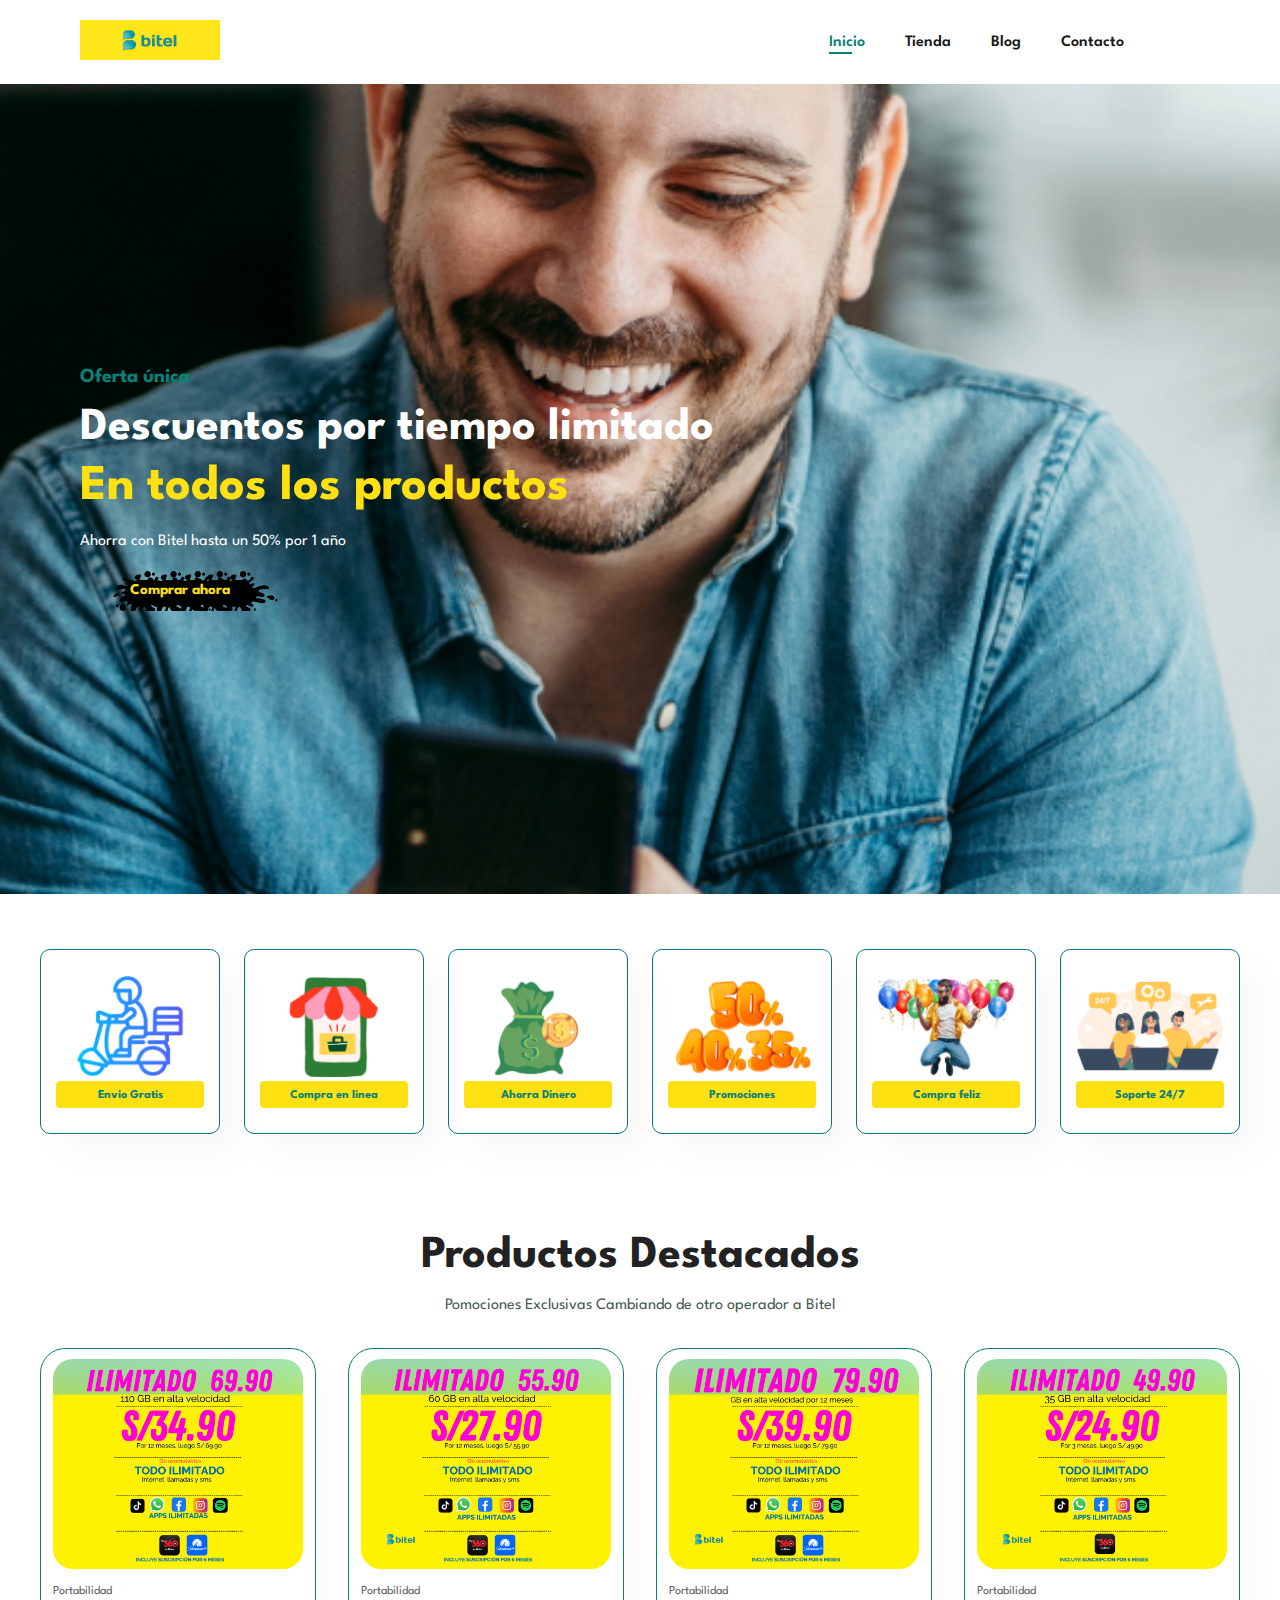
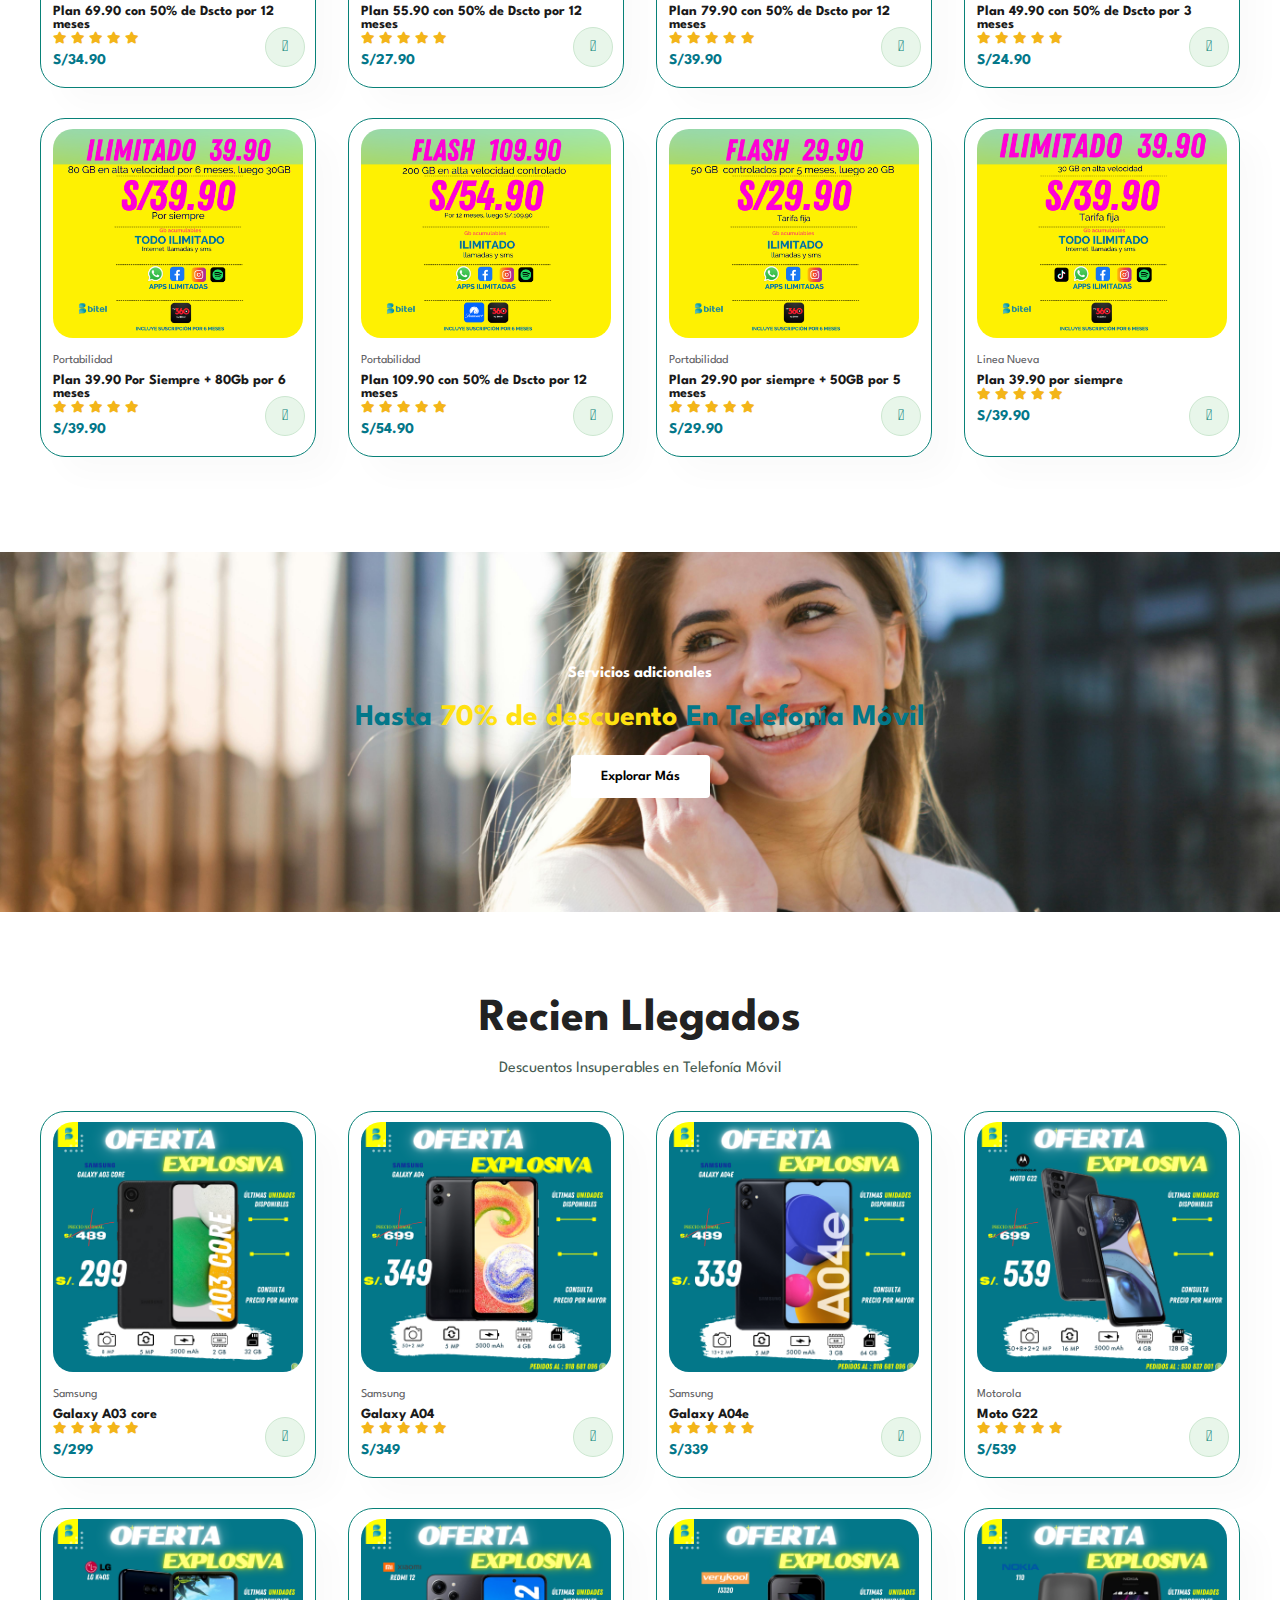
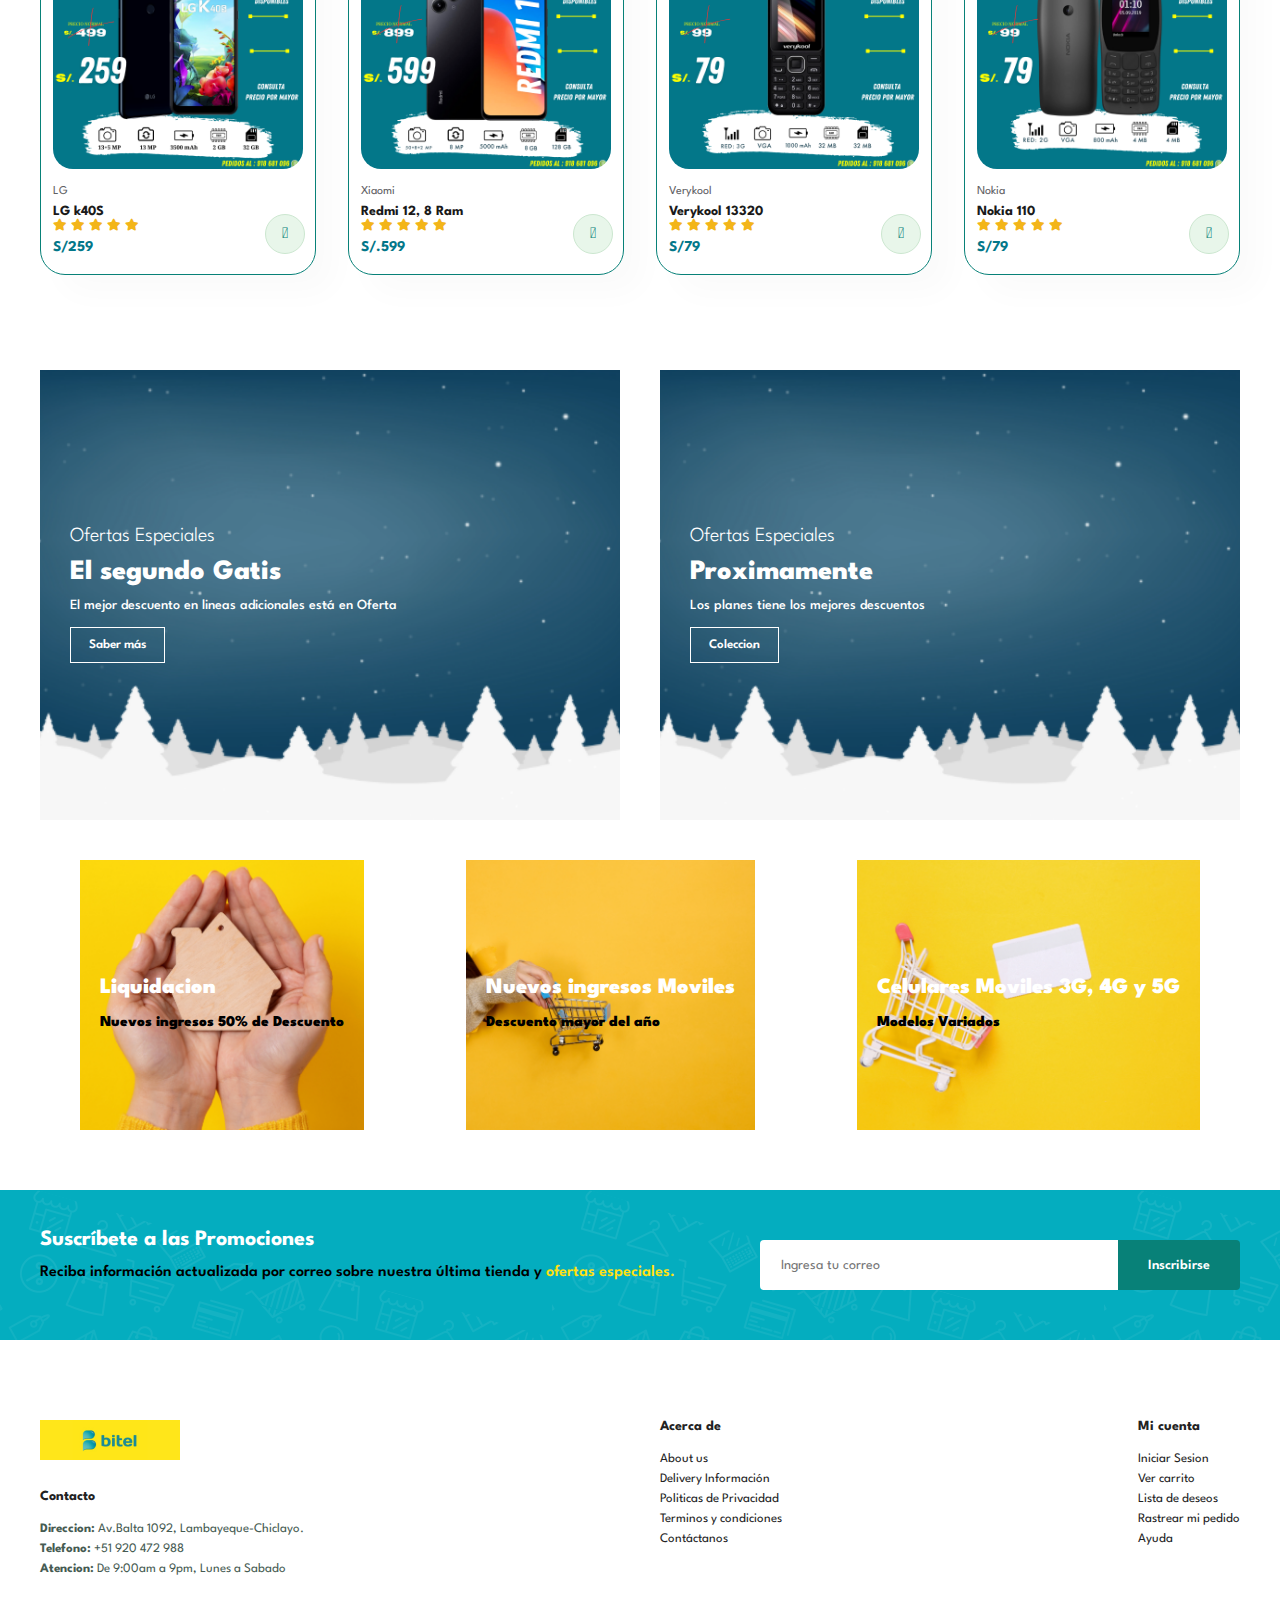
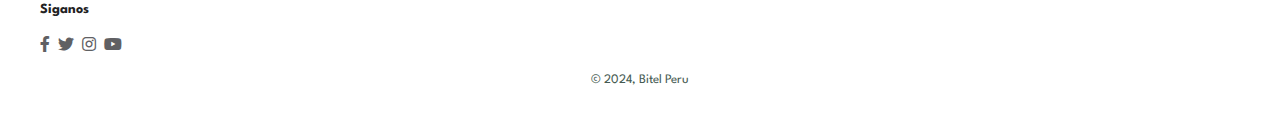
<file: index.html>
<!DOCTYPE html> <!-- Declara el tipo de documento como HTML5 -->
<html lang="es"> <!-- Abre la etiqueta <html> y establece el idioma del documento como español -->

<head> <!-- Abre la sección <head> que contiene metadatos y enlaces a recursos -->
    <meta charset="UTF-8"> <!-- Establece la codificación de caracteres a UTF-8, que soporta la mayoría de los caracteres y símbolos -->
    <meta http-equiv="X-UA-Compatible" content="IE=edge"> <!-- Indica a Internet Explorer que use la última versión del motor de renderizado -->
    <meta name="viewport" content="width=device-width, initial-scale=1.0"> <!-- Configura la vista para dispositivos móviles, asegurando que el ancho se ajuste al dispositivo -->
    <title>Bitel Peru</title> <!-- Establece el título de la página que se mostrará en la pestaña del navegador -->
    <link rel="stylesheet" href="https://pro.fontawesome.com/releases/v5.10.0/css/all.css" /> <!-- Enlaza a la hoja de estilos de Font Awesome para usar iconos -->
    
    <link rel="stylesheet" href="style.css"> <!-- Enlaza a una hoja de estilos local llamada "style.css" para aplicar estilos personalizados a la página -->
</head> <!-- Cierra la sección <head> -->

<body>
    <section id="header"> <!-- Sección que representa el encabezado de la página, identificada por el id "header" -->
        <a href="#"><img src="image/Diseño sin título (15).png" class="logo" alt=""></a> <!-- Enlace que contiene una imagen, que actúa como logo de la página. El atributo "alt" está vacío, lo que no es recomendable para accesibilidad. -->
        <div> <!-- Contenedor para el menú de navegación -->
            <ul id="navbar"> <!-- Lista no ordenada que representa el menú de navegación, identificada por el id "navbar" -->
                <li><a class="active" href="index.html">Inicio</a></li> <!-- Elemento de lista con un enlace a la página de inicio, marcado como activo -->
                <li><a href="shop.html">Tienda</a></li> <!-- Elemento de lista con un enlace a la página de tienda -->
                <li><a href="blog.html">Blog</a></li> <!-- Elemento de lista con un enlace a la página del blog -->
 
                <li><a href="contact.html">Contacto</a></li> <!-- Elemento de lista con un enlace a la página de contacto -->
                <li id="lg-bag"><a href="cart.html"><i class="far fa-shopping-bag"></i></a></li> <!-- Elemento de lista que contiene un enlace al carrito de compras, con un ícono de bolsa de compras -->
                <a href="" id="close"><i class="far fa-times"></i></a> <!-- Enlace con un ícono de cerrar, que probablemente se utiliza para cerrar un menú desplegable o modal -->
            </ul>
        </div>
        <div id="mobile"> <!-- Contenedor para la navegación móvil -->
            <a href="cart.html"> <i class="far fa-shopping-bag"></i></a> <!-- Enlace al carrito de compras, con un ícono de bolsa de compras -->
            <i id="bar" class="fas fa-outdent"></i> <!-- Ícono que probablemente representa un menú hamburguesa para la navegación móvil -->
        </div>
    </section>

  <section id="hero"> <!-- Sección principal con un identificador único "hero" -->
    <h4>Oferta única</h4> <!-- Encabezado de nivel 4 que destaca una oferta especial -->
    <h2>Descuentos por tiempo limitado</h2> <!-- Otro encabezado de nivel 4 que indica que los descuentos son temporales -->
    <h1>En todos los productos</h1> <!-- Encabezado de nivel 1 que resalta que la oferta aplica a todos los productos -->
    <p>Ahorra con Bitel hasta un 50% por 1 año </p> <!-- Párrafo que informa al usuario sobre el ahorro posible con Bitel -->
    <button>Comprar ahora</button> <!-- Botón que invita al usuario a realizar una compra inmediata -->
</section>

<section id="feature" class="section-p1"> <!-- Sección principal con un ID 'feature' y una clase 'section-p1' -->
    <div class="fe-box"> <!-- Contenedor para la primera característica -->
        <img src="image/features/dv1.png" alt=""> <!-- Imagen de la característica, sin texto alternativo -->
        <h6>Envio Gratis</h6> <!-- Título de la característica -->
    </div>

    <div class="fe-box"> <!-- Contenedor para la segunda característica -->
        <img src="image/features/compra online.png" alt=""> <!-- Imagen de la característica, sin texto alternativo -->
        <h6>Compra en linea</h6> <!-- Título de la característica -->
    </div>

    <div class="fe-box"> <!-- Contenedor para la tercera característica -->
        <img src="image/features/ahorra dinero.png" alt=""> <!-- Imagen de la característica, sin texto alternativo -->
        <h6>Ahorra Dinero</h6> <!-- Título de la característica -->
    </div>

    <div class="fe-box"> <!-- Contenedor para la cuarta característica -->
        <img src="image/features/Promociones.png" alt=""> <!-- Imagen de la característica, sin texto alternativo -->
        <h6>Promociones</h6> <!-- Título de la característica -->
    </div>

    <div class="fe-box"> <!-- Contenedor para la quinta característica -->
        <img src="image/features/compra feliz.png" alt=""> <!-- Imagen de la característica, sin texto alternativo -->
        <h6>Compra feliz</h6> <!-- Título de la característica -->
    </div>

    <div class="fe-box"> <!-- Contenedor para la sexta característica -->
        <img src="image/features/soporte 24.png" alt=""> <!-- Imagen de la característica, sin texto alternativo -->
        <h6>Soporte 24/7</h6> <!-- Título de la característica -->
    </div>
</section>

<section id="product1" class="section-p1"> <!-- Sección con ID 'product1' y clase 'section-p1' -->
    <h2>Productos Destacados</h2> <!-- Título de la sección que indica que son productos destacados -->
    <P>Pomociones Exclusivas Cambiando de otro operador a Bitel</P> <!-- Descripción de la promoción para nuevos clientes -->
    <div class="pro-container"> <!-- Contenedor para los productos destacados -->

        <div class="pro"> <!-- Inicio de un producto -->
            <img src="image/portabilidad/2.png" alt=""> <!-- Imagen del producto, sin texto alternativo -->
            <div class="des"> <!-- Contenedor para la descripción del producto -->
                <span>Portabilidad</span> <!-- Etiqueta que indica que es un servicio de portabilidad -->
                <h5>Plan 69.90 con 50% de Dscto por 12 meses</h5> <!-- Descripción del plan y su descuento -->
                <div class="star"> <!-- Contenedor para las estrellas de calificación -->
                    <i class="fas fa-star"></i> <!-- Estrella de calificación (5 estrellas en total) -->
                    <i class="fas fa-star"></i>
                    <i class="fas fa-star"></i>
                    <i class="fas fa-star"></i>
                    <i class="fas fa-star"></i>
                </div>
                <h4>S/34.90</h4> <!-- Precio del producto después del descuento -->
            </div>
            <a href="#"><i class="fal fa-shopping-cart cart"></i></a> <!-- Enlace al carrito de compras con un ícono de carrito -->
        </div> <!-- Fin del producto -->

        <div class="pro"> <!-- Inicio de otro producto -->
            <img src="image/portabilidad/3.png" alt=""> <!-- Imagen del segundo producto, sin texto alternativo -->
            <div class="des"> <!-- Contenedor para la descripción del segundo producto -->
                <span>Portabilidad</span> <!-- Etiqueta que indica que es un servicio de portabilidad -->
                <h5>Plan 55.90 con 50% de Dscto por 12 meses</h5> <!-- Descripción del segundo plan y su descuento -->
                <div class="star"> <!-- Contenedor para las estrellas de calificación -->
                    <i class="fas fa-star"></i> <!-- Estrella de calificación (5 estrellas en total) -->
                    <i class="fas fa-star"></i>
                    <i class="fas fa-star"></i>
                    <i class="fas fa-star"></i>
                    <i class="fas fa-star"></i>
                </div>
                <h4>S/27.90</h4> <!-- Precio del segundo producto después del descuento -->
            </div>
            <a href="#"><i class="fal fa-shopping-cart cart"></i></a> <!-- Enlace al carrito de compras con un ícono de carrito -->
        </div> <!-- Fin del segundo producto -->

        <div class="pro"> <!-- Inicio de un contenedor para un producto -->
            <img src="image/portabilidad/1.png" alt=""> <!-- Imagen del producto, sin texto alternativo -->
            <div class="des"> <!-- Contenedor para la descripción del producto -->
                <span>Portabilidad</span> <!-- Etiqueta que indica el tipo de producto -->
                <h5>Plan 79.90 con 50% de Dscto por 12 meses</h5> <!-- Título que describe el plan y su descuento -->
                <div class="star"> <!-- Contenedor para las estrellas de calificación -->
                    <i class="fas fa-star"></i> <!-- Icono de estrella (calificación) -->
                    <i class="fas fa-star"></i> <!-- Icono de estrella (calificación) -->
                    <i class="fas fa-star"></i> <!-- Icono de estrella (calificación) -->
                    <i class="fas fa-star"></i> <!-- Icono de estrella (calificación) -->
                    <i class="fas fa-star"></i> <!-- Icono de estrella (calificación) -->
                </div>
                <h4>S/39.90</h4> <!-- Precio del producto -->
            </div>
            <a href="#"><i class="fal fa-shopping-cart cart"></i></a> <!-- Enlace al carrito de compras con un icono -->
        </div> <!-- Fin del contenedor del producto -->
        
        <div class="pro"> <!-- Inicio de un contenedor para otro producto -->
            <img src="image/portabilidad/4.png" alt=""> <!-- Imagen del segundo producto -->
            <div class="des"> <!-- Contenedor para la descripción del segundo producto -->
                <span>Portabilidad</span> <!-- Etiqueta que indica el tipo de producto -->
                <h5>Plan 49.90 con 50% de Dscto por 3 meses</h5> <!-- Título que describe el plan y su descuento -->
                <div class="star"> <!-- Contenedor para las estrellas de calificación -->
                    <i class="fas fa-star"></i> <!-- Icono de estrella (calificación) -->
                    <i class="fas fa-star"></i> <!-- Icono de estrella (calificación) -->
                    <i class="fas fa-star"></i> <!-- Icono de estrella (calificación) -->
                    <i class="fas fa-star"></i> <!-- Icono de estrella (calificación) -->
                    <i class="fas fa-star"></i> <!-- Icono de estrella (calificación) -->
                </div>
                <h4>S/24.90</h4> <!-- Precio del segundo producto -->
            </div>
            <a href="#"><i class="fal fa-shopping-cart cart"></i></a> <!-- Enlace al carrito de compras con un icono -->
        </div> <!-- Fin del contenedor del segundo producto -->
        
        <div class="pro"> <!-- Inicio de un contenedor para un tercer producto -->
            <img src="image/portabilidad/5.png" alt=""> <!-- Imagen del tercer producto -->
            <div class="des"> <!-- Contenedor para la descripción del tercer producto -->
                <span>Portabilidad</span> <!-- Etiqueta que indica el tipo de producto -->
                <h5>Plan 39.90 Por Siempre + 80Gb por 6 meses</h5> <!-- Título que describe el plan y su oferta -->
                <div class="star"> <!-- Contenedor para las estrellas de calificación -->
                    <i class="fas fa-star"></i> <!-- Icono de estrella (calificación) -->
                    <i class="fas fa-star"></i> <!-- Icono de estrella (calificación) -->
                    <i class="fas fa-star"></i> <!-- Icono de estrella (calificación) -->
                    <i class="fas fa-star"></i> <!-- Icono de estrella (calificación) -->
                    <i class="fas fa-star"></i> <!-- Icono de estrella (calificación) -->
                </div>
                <h4>S/39.90</h4> <!-- Precio del tercer producto -->
            </div>
            <a href="#"><i class="fal fa-shopping-cart cart"></i></a> <!-- Enlace al carrito de compras con un icono -->
        </div> <!-- Fin del contenedor del tercer producto -->

            <div class="pro">
                <img src="image/portabilidad/6.png" alt="">
                <div class="des">
                    <span>Portabilidad</span>
                    <h5>Plan 109.90 con 50% de Dscto por 12 meses</h5>
                    <div class="star">
                        <i class="fas fa-star"></i>
                        <i class="fas fa-star"></i>
                        <i class="fas fa-star"></i>
                        <i class="fas fa-star"></i>
                        <i class="fas fa-star"></i>
                    </div>
                    <h4>S/54.90</h4>
                </div>
                <a href="#"><i class="fal fa-shopping-cart cart"></i></a>
            </div>

            <div class="pro">
                <img src="image/portabilidad/7.png" alt="">
                <div class="des">
                    <span>Portabilidad</span>
                    <h5>Plan 29.90 por siempre + 50GB por 5 meses</h5>
                    <div class="star">
                        <i class="fas fa-star"></i>
                        <i class="fas fa-star"></i>
                        <i class="fas fa-star"></i>
                        <i class="fas fa-star"></i>
                        <i class="fas fa-star"></i>
                    </div>
                    <h4>S/29.90</h4>
                </div>
                <a href="#"><i class="fal fa-shopping-cart cart"></i></a>
            </div>

            <div class="pro">
                <img src="image/Linea nueva/1.png" alt="">
                <div class="des">
                    <span>Linea Nueva</span>
                    <h5>Plan 39.90 por siempre</h5>
                    <div class="star">
                        <i class="fas fa-star"></i>
                        <i class="fas fa-star"></i>
                        <i class="fas fa-star"></i>
                        <i class="fas fa-star"></i>
                        <i class="fas fa-star"></i>
                    </div>
                    <h4>S/39.90</h4>
                </div>
                <a href="#"><i class="fal fa-shopping-cart cart"></i></a>
            </div>






        </div>
    </section>

    <section id="banner" class="section-m1">
        <h4>Servicios adicionales</h4>
        <h2>Hasta <span>70% de descuento</span> En Telefonía Móvil</h2>
        <button class="normal">Explorar Más</button>
    </section>

    <section id="product1" class="section-p1">
        <h2>Recien Llegados</h2>
        <P>Descuentos Insuperables en Telefonía Móvil</P>
        <div class="pro-container">

            <div class="pro">
                <img src="image/new arrivals/Galaxy A03 core.png" alt="">
                <div class="des">
                    <span>Samsung</span>
                    <h5>Galaxy A03 core</h5>
                    <div class="star">
                        <i class="fas fa-star"></i>
                        <i class="fas fa-star"></i>
                        <i class="fas fa-star"></i>
                        <i class="fas fa-star"></i>
                        <i class="fas fa-star"></i>
                    </div>
                    <h4>S/299</h4>
                </div>
                <a href="#"><i class="fal fa-shopping-cart cart"></i></a>
            </div>

            <div class="pro">
                <img src="image/new arrivals/Galaxy A04.png" alt="">
                <div class="des">
                    <span>Samsung</span>
                    <h5>Galaxy A04</h5>
                    <div class="star">
                        <i class="fas fa-star"></i>
                        <i class="fas fa-star"></i>
                        <i class="fas fa-star"></i>
                        <i class="fas fa-star"></i>
                        <i class="fas fa-star"></i>
                    </div>
                    <h4>S/349</h4>
                </div>
                <a href="#"><i class="fal fa-shopping-cart cart"></i></a>
            </div>

            <div class="pro">
                <img src="image/new arrivals/Galaxy A04e.png" alt="">
                <div class="des">
                    <span>Samsung</span>
                    <h5>Galaxy A04e</h5>
                    <div class="star">
                        <i class="fas fa-star"></i>
                        <i class="fas fa-star"></i>
                        <i class="fas fa-star"></i>
                        <i class="fas fa-star"></i>
                        <i class="fas fa-star"></i>
                    </div>
                    <h4>S/339</h4>
                </div>
                <a href="#"><i class="fal fa-shopping-cart cart"></i></a>
            </div>

            <div class="pro">
                <img src="image/new arrivals/Moto G22.png" alt="">
                <div class="des">
                    <span>Motorola</span>
                    <h5>Moto G22</h5>
                    <div class="star">
                        <i class="fas fa-star"></i>
                        <i class="fas fa-star"></i>
                        <i class="fas fa-star"></i>
                        <i class="fas fa-star"></i>
                        <i class="fas fa-star"></i>
                    </div>
                    <h4>S/539</h4>
                </div>
                <a href="#"><i class="fal fa-shopping-cart cart"></i></a>
            </div>

            <div class="pro">
                <img src="image/new arrivals/Redmi 12 (2).png" alt="">
                <div class="des">
                    <span>LG</span>
                    <h5>LG k40S</h5>
                    <div class="star">
                        <i class="fas fa-star"></i>
                        <i class="fas fa-star"></i>
                        <i class="fas fa-star"></i>
                        <i class="fas fa-star"></i>
                        <i class="fas fa-star"></i>
                    </div>
                    <h4>S/259</h4>
                </div>
                <a href="#"><i class="fal fa-shopping-cart cart"></i></a>
            </div>

            <div class="pro">
                <img src="image/new arrivals/Redmi 12.png" alt="">
                <div class="des">
                    <span>Xiaomi</span>
                    <h5>Redmi 12, 8 Ram</h5>
                    <div class="star">
                        <i class="fas fa-star"></i>
                        <i class="fas fa-star"></i>
                        <i class="fas fa-star"></i>
                        <i class="fas fa-star"></i>
                        <i class="fas fa-star"></i>
                    </div>
                    <h4>S/.599</h4>
                </div>
                <a href="#"><i class="fal fa-shopping-cart cart"></i></a>
            </div>

            <div class="pro">
                <img src="image/new arrivals/NOKIA 110 (3).png" alt="">
                <div class="des">
                    <span>Verykool</span>
                    <h5>Verykool 13320</h5>
                    <div class="star">
                        <i class="fas fa-star"></i>
                        <i class="fas fa-star"></i>
                        <i class="fas fa-star"></i>
                        <i class="fas fa-star"></i>
                        <i class="fas fa-star"></i>
                    </div>
                    <h4>S/79</h4>
                </div>
                <a href="#"><i class="fal fa-shopping-cart cart"></i></a>
            </div>

            <div class="pro">
                <img src="image/new arrivals/NOKIA 110.png" alt="">
                <div class="des">
                    <span>Nokia</span>
                    <h5>Nokia 110</h5>
                    <div class="star">
                        <i class="fas fa-star"></i>
                        <i class="fas fa-star"></i>
                        <i class="fas fa-star"></i>
                        <i class="fas fa-star"></i>
                        <i class="fas fa-star"></i>
                    </div>
                    <h4>S/79</h4>
                </div>
                <a href="#"><i class="fal fa-shopping-cart cart"></i></a>
            </div>




        </div>
    </section>

    <section id="sm-banner" class="section-p1">
        <div class="banner-box">
            <h4>Ofertas Especiales</h4>
            <h2>El segundo Gatis</h2>
            <span>El mejor descuento en lineas adicionales está en Oferta</span>
            <button class="white">Saber más</button>
        </div>

        <div class="banner-box banner-box2">
            <h4>Ofertas Especiales</h4>
            <h2>Proximamente</h2>
            <span>Los planes tiene los mejores descuentos</span>
            <button class="white">Coleccion</button>
        </div>
    </section>

    <section id="banner3">
        <div class="banner-box">
            <h2>Liquidacion</h2>
            <h3>Nuevos ingresos 50% de Descuento</h3>
        </div>

        <div class="banner-box banner-box2">
            <h2>Nuevos ingresos Moviles</h2>
            <h3>Descuento mayor del año</h3>
        </div>

        <div class="banner-box banner-box3">
            <h2>Celulares Moviles 3G, 4G y 5G</h2>
            <h3>Modelos Variados </h3>
        </div>
    </section>

    <section id="newsletter" class="section-p1 section-m1">
        <div class="newtext">
            <h4>Suscríbete a las Promociones</h4>
            <p>Reciba información actualizada por correo sobre nuestra última tienda y <span>ofertas
                    especiales.</span></p>
        </div>
        <div class="form">
            <input type="text" placeholder="Ingresa tu correo">
            <button class="normal">Inscribirse</button>
        </div>
    </section>

    <footer class="section-p1">
        <div class="col">
            <img class="logo" src="image/Diseño sin título (15).png" alt="">
            <h4>Contacto</h4>
            <p> <strong>Direccion: </strong>Av.Balta 1092, Lambayeque-Chiclayo.</p>
            <p> <strong>Telefono:</strong> +51 920 472 988</p>
            <p> <strong>Atencion: </strong> De 9:00am a 9pm, Lunes a Sabado</p>
            <div class="follow">
                <h4>Siganos</h4>
                <div class="icon">
                    <i class="fab fa-facebook-f"></i>
                    <i class="fab fa-twitter"></i>
                    <i class="fab fa-instagram"></i>
                    <i class="fab fa-youtube"></i>
                </div>
            </div>
        </div>

        <div class="col">
            <h4>Acerca de</h4>
            <a href="#">About us</a>
            <a href="#">Delivery Información</a>
            <a href="#">Politicas de Privacidad</a>
            <a href="#">Terminos y condiciones</a>
            <a href="#">Contáctanos</a>
        </div>

        <div class="col">
            <h4>Mi cuenta</h4>
            <a href="#">Iniciar Sesion</a>
            <a href="#">Ver carrito</a>
            <a href="#">Lista de deseos</a>
            <a href="#">Rastrear mi pedido</a>
            <a href="#">Ayuda</a>
        </div>

        <div class="copyright">
            <p> © 2024, Bitel Peru</p>
        </div>

    </footer>


    <script src="script.js"></script>
</body>

</html>
</file>
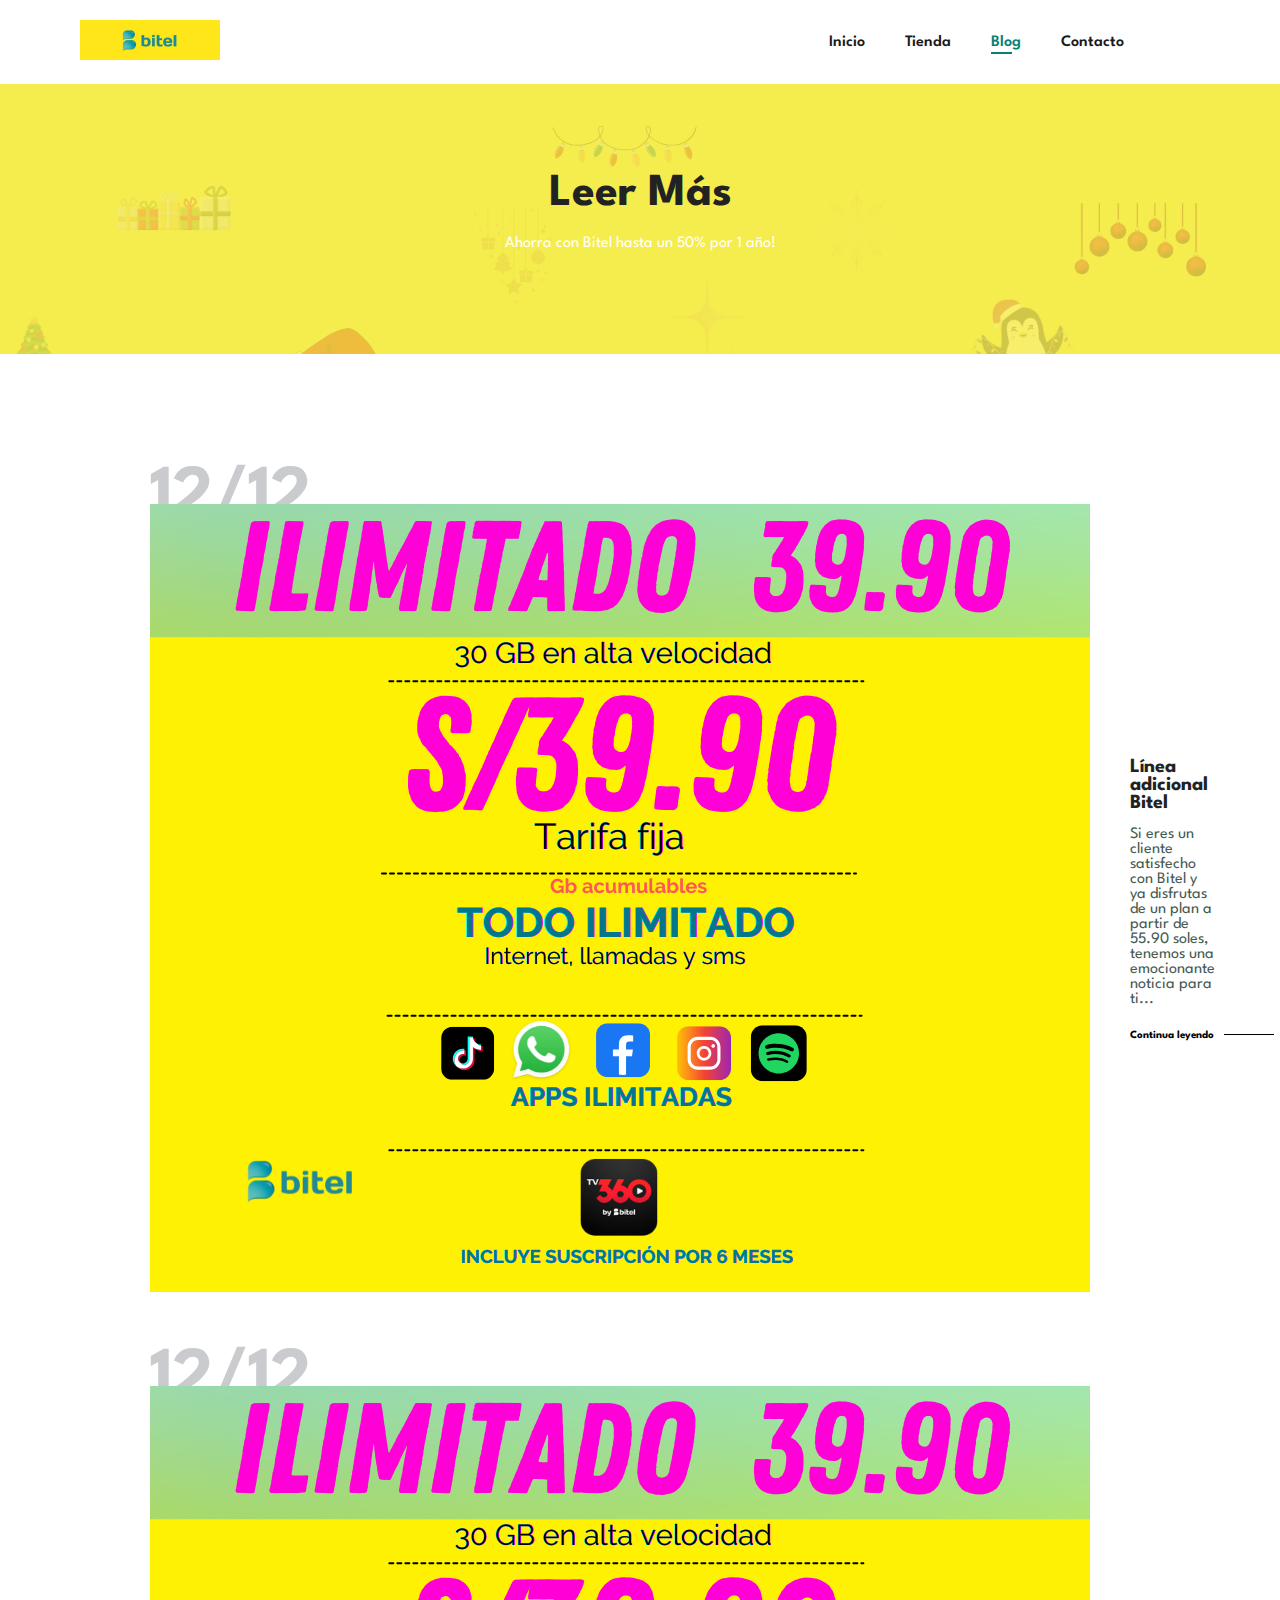
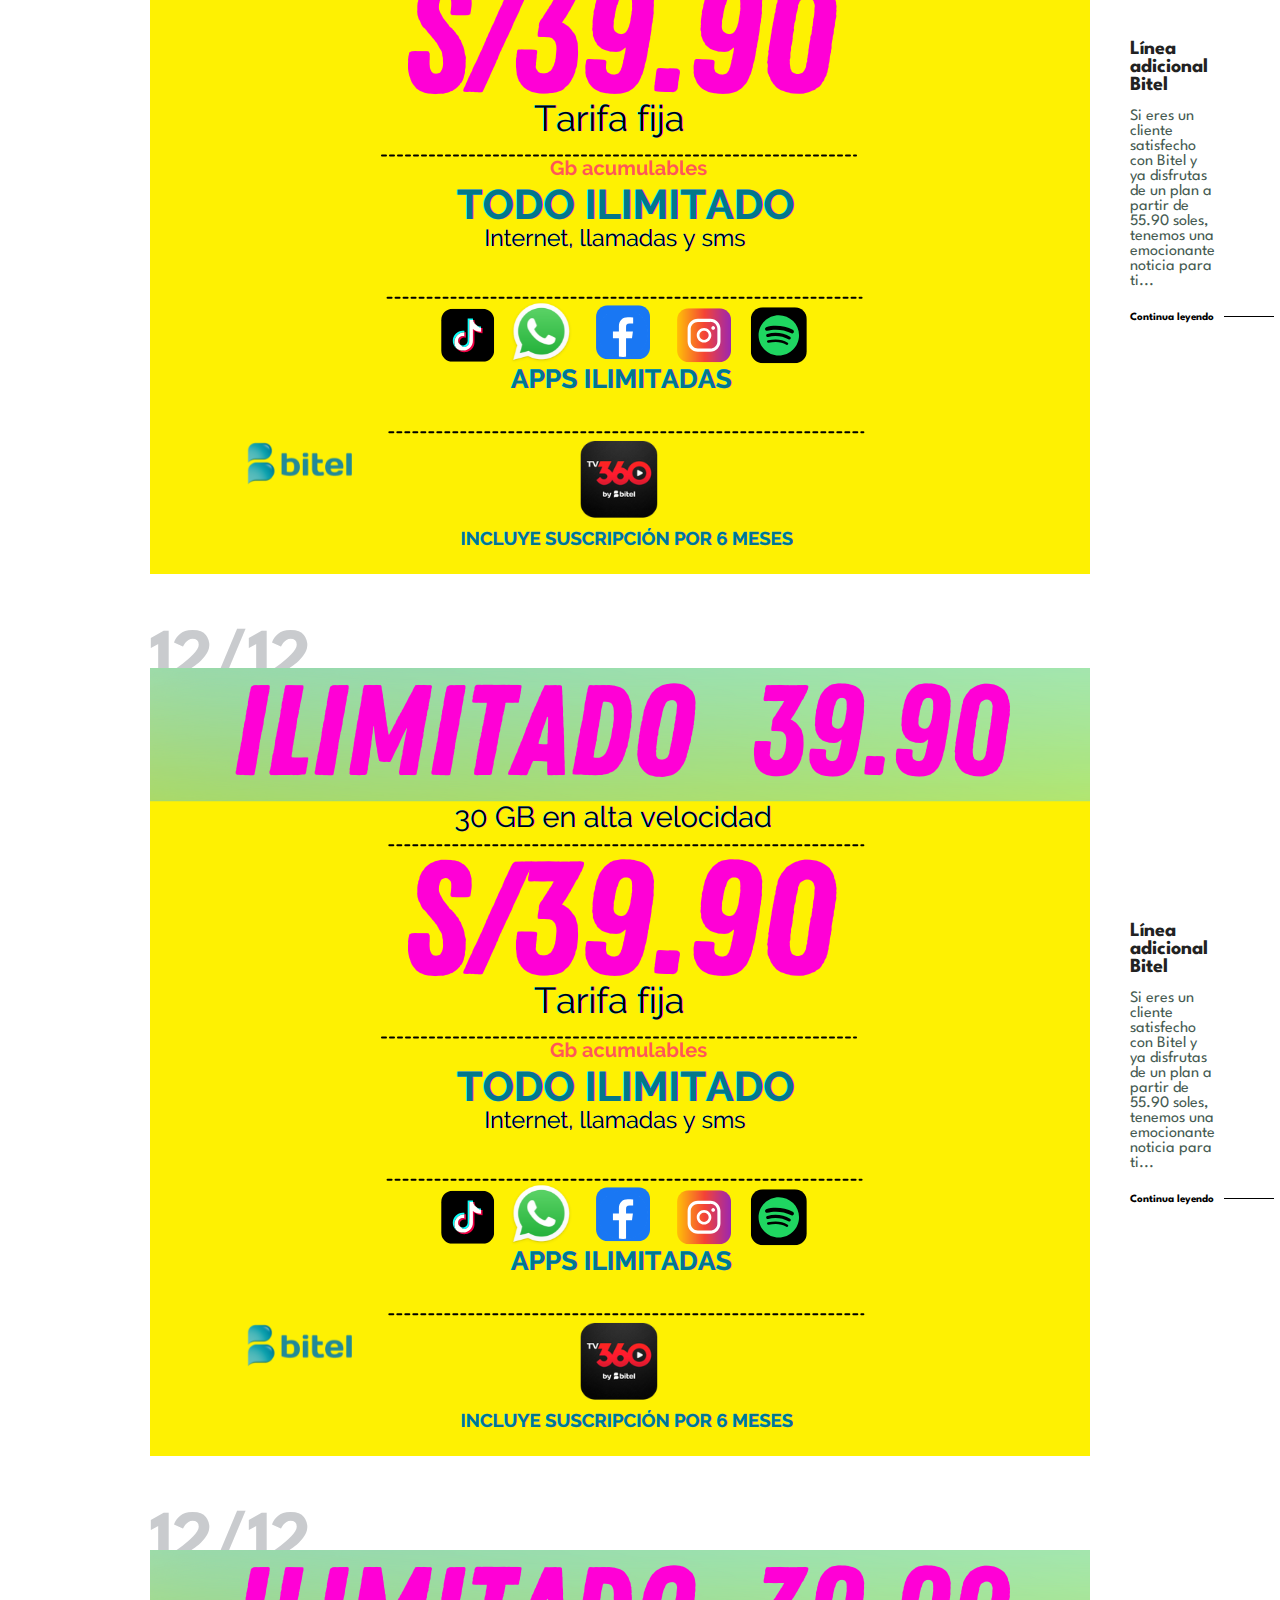
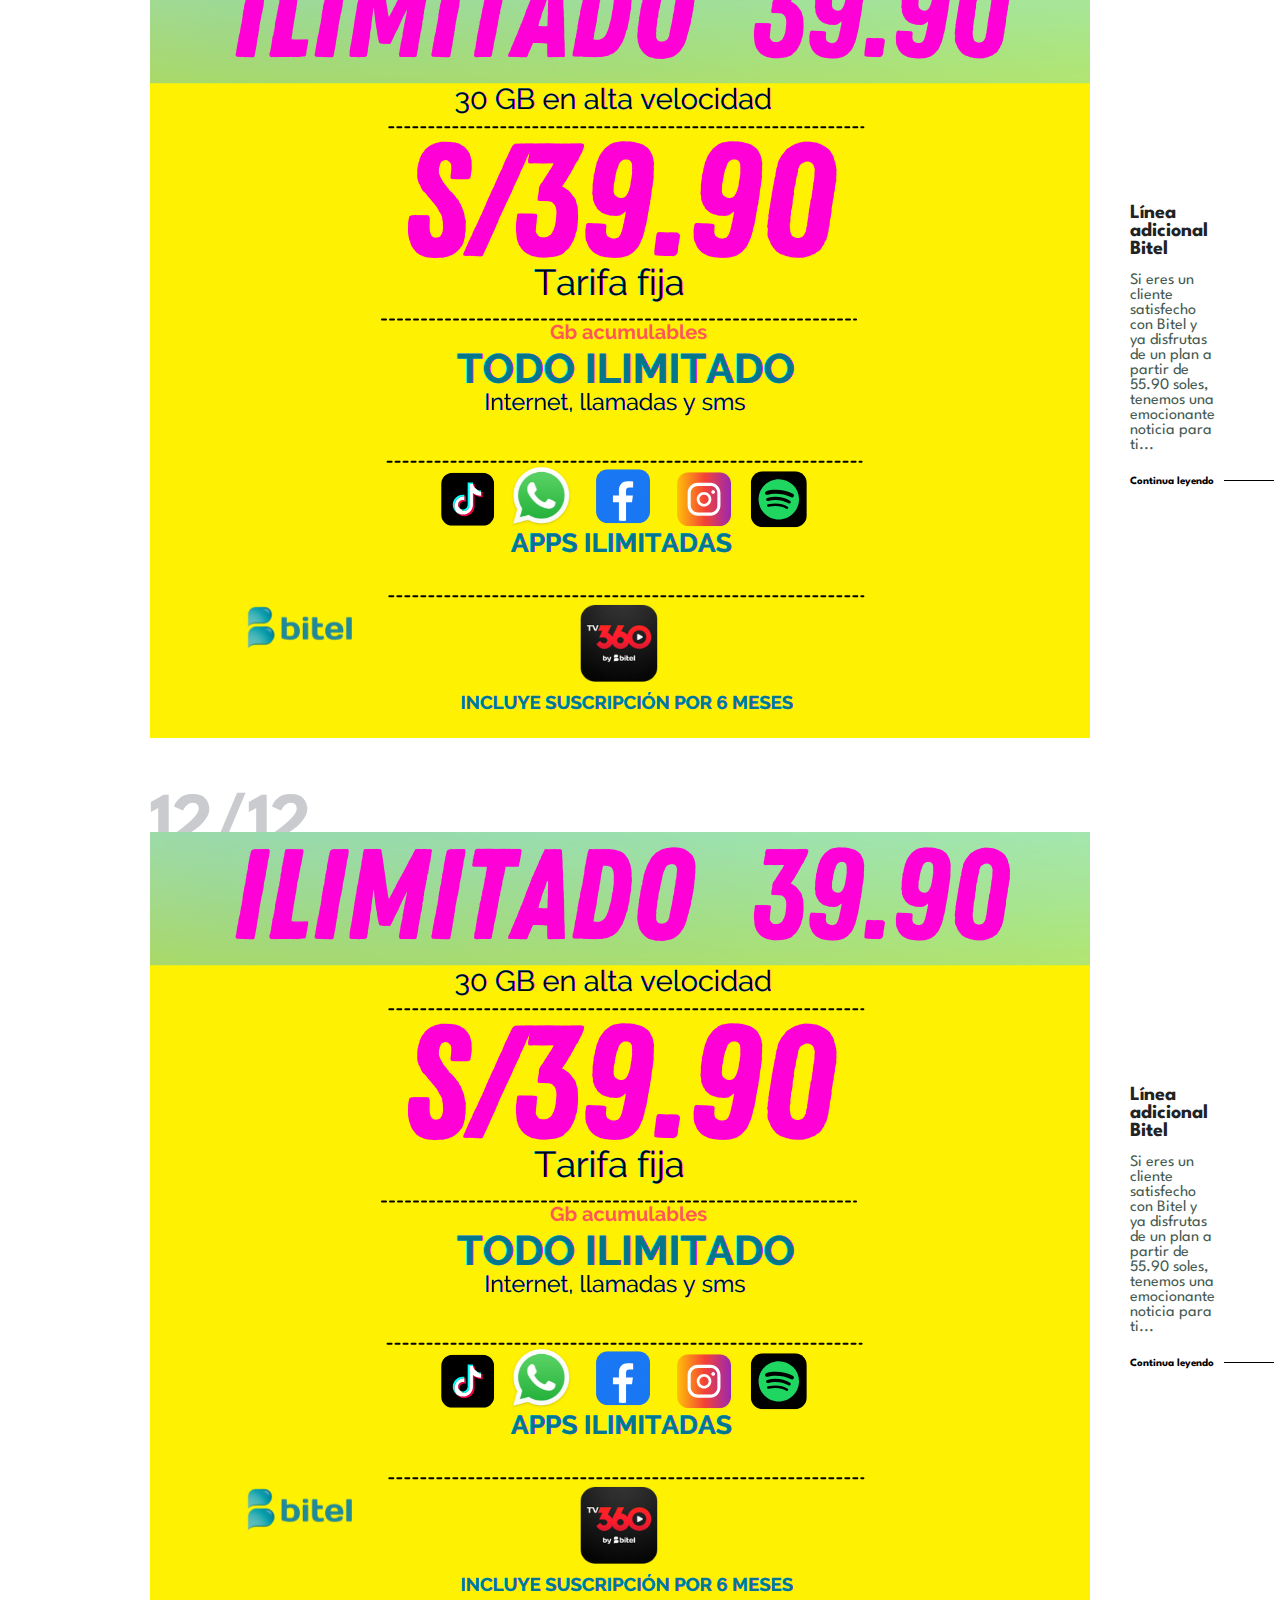
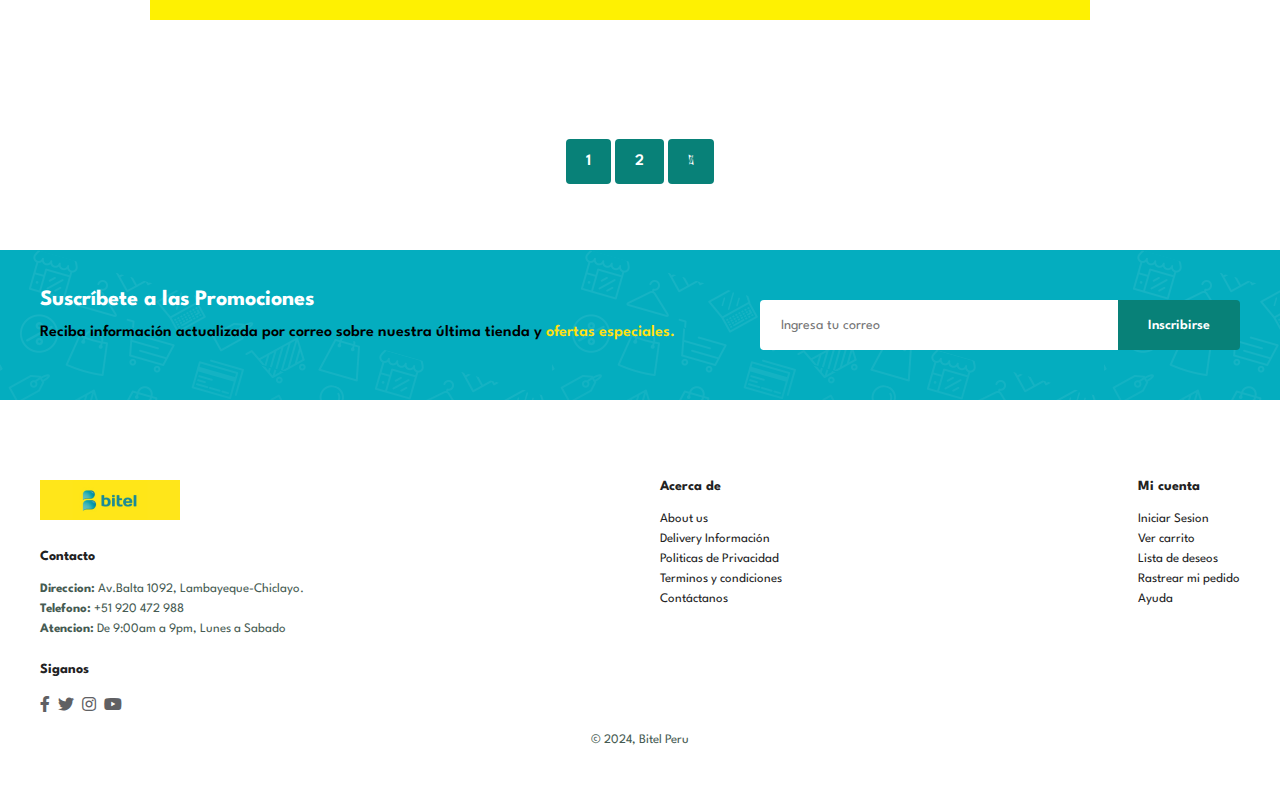
<file: blog.html>
<!DOCTYPE html> <!-- Declara el tipo de documento como HTML5 -->
<html lang="es"> <!-- Abre la etiqueta <html> y establece el idioma del documento como español -->

<head> <!-- Abre la sección <head> que contiene metadatos y enlaces a recursos -->
    <meta charset="UTF-8">
    <!-- Establece la codificación de caracteres a UTF-8, que soporta la mayoría de los caracteres y símbolos -->
    <meta http-equiv="X-UA-Compatible" content="IE=edge">
    <!-- Indica a Internet Explorer que use la última versión del motor de renderizado -->
    <meta name="viewport" content="width=device-width, initial-scale=1.0">
    <!-- Configura la vista para dispositivos móviles, asegurando que el ancho se ajuste al dispositivo -->
    <title>Bitel Peru</title> <!-- Establece el título de la página que se mostrará en la pestaña del navegador -->
    <link rel="stylesheet" href="https://pro.fontawesome.com/releases/v5.10.0/css/all.css" />
    <!-- Enlaza a la hoja de estilos de Font Awesome para usar iconos -->

    <link rel="stylesheet" href="style.css">
    <!-- Enlaza a una hoja de estilos local llamada "style.css" para aplicar estilos personalizados a la página -->
</head> <!-- Cierra la sección <head> -->

<body>
    <section id="header"> <!-- Sección que representa el encabezado de la página, identificada por el id "header" -->
        <a href="#"><img src="image/Diseño sin título (15).png" class="logo" alt=""></a>
        <!-- Enlace que contiene una imagen, que actúa como logo de la página. El atributo "alt" está vacío, lo que no es recomendable para accesibilidad. -->
        <div> <!-- Contenedor para el menú de navegación -->
            <ul id="navbar">
                <!-- Lista no ordenada que representa el menú de navegación, identificada por el id "navbar" -->
                <li><a href="index.html">Inicio</a></li>
                <!-- Elemento de lista con un enlace a la página de inicio, marcado como activo -->
                <li><a href="shop.html">Tienda</a></li>
                <!-- Elemento de lista con un enlace a la página de tienda -->
                <li><a class="active" href="blog.html">Blog</a></li>
                <!-- Elemento de lista con un enlace a la página del blog -->
                <li><a href="contact.html">Contacto</a></li>
                <!-- Elemento de lista con un enlace a la página de contacto -->
                <li id="lg-bag"><a href="cart.html"><i class="far fa-shopping-bag"></i></a></li>
                <!-- Elemento de lista que contiene un enlace al carrito de compras, con un ícono de bolsa de compras -->
                <a href="" id="close"><i class="far fa-times"></i></a>
                <!-- Enlace con un ícono de cerrar, que probablemente se utiliza para cerrar un menú desplegable o modal -->
            </ul>
        </div>
        <div id="mobile"> <!-- Contenedor para la navegación móvil -->
            <a href="cart.html"> <i class="far fa-shopping-bag"></i></a>
            <!-- Enlace al carrito de compras, con un ícono de bolsa de compras -->
            <i id="bar" class="fas fa-outdent"></i>
            <!-- Ícono que probablemente representa un menú hamburguesa para la navegación móvil -->
        </div>
    </section>

    <section id="page-header" class="blog-header"> <!-- Sección principal con un identificador único "hero" -->

        <h2>Leer Más</h2>

        <p>Ahorra con Bitel hasta un 50% por 1 año! </p>


    </section>

    <section id="blog">
        <div class="blog-box">

            <div class="blog-img">
                <img src="image/1.png" alt="">
            </div>

            <div class="blog-details">
                <h4>Línea adicional Bitel</h4>
                <p>Si eres un cliente satisfecho con Bitel y ya disfrutas de un plan a partir de 55.90 soles, tenemos
                    una emocionante noticia para ti...</p>
                <a href="#">Continua leyendo</a>
            </div>
            <h1>12/12</h1>
        </div>


        <div class="blog-box">

            <div class="blog-img">
                <img src="image/1.png" alt="">
            </div>

            <div class="blog-details">
                <h4>Línea adicional Bitel</h4>
                <p>Si eres un cliente satisfecho con Bitel y ya disfrutas de un plan a partir de 55.90 soles, tenemos
                    una emocionante noticia para ti...
                </p>
                <a href="#">Continua leyendo</a>
            </div>
            <h1>12/12</h1>
        </div>

        <div class="blog-box">

            <div class="blog-img">
                <img src="image/1.png" alt="">
            </div>

            <div class="blog-details">
                <h4>Línea adicional Bitel</h4>
                <p>Si eres un cliente satisfecho con Bitel y ya disfrutas de un plan a partir de 55.90 soles, tenemos
                    una emocionante noticia para ti...
                </p>
                <a href="#">Continua leyendo</a>
            </div>
            <h1>12/12</h1>
        </div>

        <div class="blog-box">

            <div class="blog-img">
                <img src="image/1.png" alt="">
            </div>

            <div class="blog-details">
                <h4>Línea adicional Bitel</h4>
                <p>Si eres un cliente satisfecho con Bitel y ya disfrutas de un plan a partir de 55.90 soles, tenemos
                    una emocionante noticia para ti...
                </p>
                <a href="#">Continua leyendo</a>
            </div>
            <h1>12/12</h1>
        </div>

        <div class="blog-box">

            <div class="blog-img">
                <img src="image/1.png" alt="">
            </div>

            <div class="blog-details">
                <h4>Línea adicional Bitel</h4>
                <p>Si eres un cliente satisfecho con Bitel y ya disfrutas de un plan a partir de 55.90 soles, tenemos
                    una emocionante noticia para ti...
                </p>
                <a href="#">Continua leyendo</a>
            </div>
            <h1>12/12</h1>
        </div>



    </section>

    <section id="pagination" class="section-p1">
        <a href="#">1</a>
        <a href="#">2</a>
        <a href="#"><i class="fal fa-long-arrow-alt-right"></i></a>

    </section>

    <section id="newsletter" class="section-p1 section-m1">
        <div class="newtext">
            <h4>Suscríbete a las Promociones</h4>
            <p>Reciba información actualizada por correo sobre nuestra última tienda y <span>ofertas
                    especiales.</span></p>
        </div>
        <div class="form">
            <input type="text" placeholder="Ingresa tu correo">
            <button class="normal">Inscribirse</button>
        </div>
    </section>

    <footer class="section-p1">
        <div class="col">
            <img class="logo" src="image/Diseño sin título (15).png" alt="">
            <h4>Contacto</h4>
            <p> <strong>Direccion: </strong>Av.Balta 1092, Lambayeque-Chiclayo.</p>
            <p> <strong>Telefono:</strong> +51 920 472 988</p>
            <p> <strong>Atencion: </strong> De 9:00am a 9pm, Lunes a Sabado</p>
            <div class="follow">
                <h4>Siganos</h4>
                <div class="icon">
                    <i class="fab fa-facebook-f"></i>
                    <i class="fab fa-twitter"></i>
                    <i class="fab fa-instagram"></i>
                    <i class="fab fa-youtube"></i>
                </div>
            </div>
        </div>

        <div class="col">
            <h4>Acerca de</h4>
            <a href="#">About us</a>
            <a href="#">Delivery Información</a>
            <a href="#">Politicas de Privacidad</a>
            <a href="#">Terminos y condiciones</a>
            <a href="#">Contáctanos</a>
        </div>

        <div class="col">
            <h4>Mi cuenta</h4>
            <a href="#">Iniciar Sesion</a>
            <a href="#">Ver carrito</a>
            <a href="#">Lista de deseos</a>
            <a href="#">Rastrear mi pedido</a>
            <a href="#">Ayuda</a>
        </div>

        <div class="copyright">
            <p> © 2024, Bitel Peru</p>
        </div>

    </footer>


    <script src="script.js"></script>
</body>

</html>
</file>
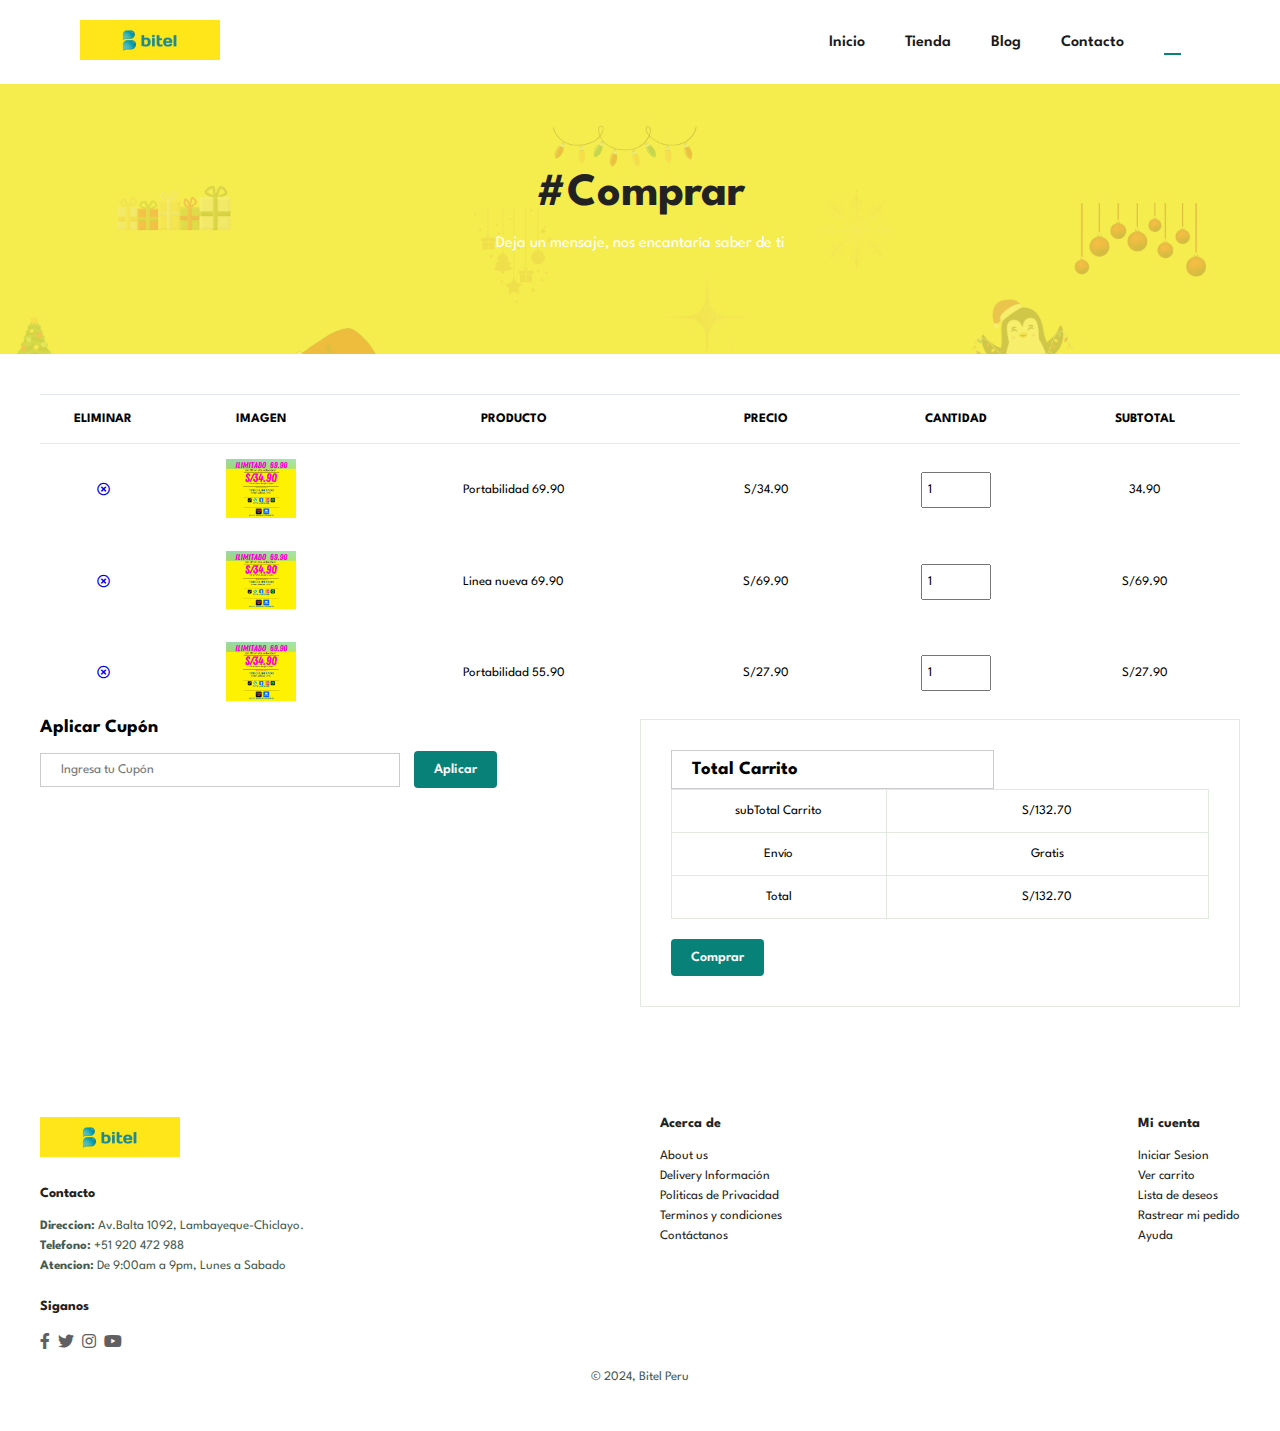
<file: cart.html>
<!DOCTYPE html> <!-- Declara el tipo de documento como HTML5 -->
<html lang="es"> <!-- Abre la etiqueta <html> y establece el idioma del documento como español -->

<head> <!-- Abre la sección <head> que contiene metadatos y enlaces a recursos -->
    <meta charset="UTF-8">
    <!-- Establece la codificación de caracteres a UTF-8, que soporta la mayoría de los caracteres y símbolos -->
    <meta http-equiv="X-UA-Compatible" content="IE=edge">
    <!-- Indica a Internet Explorer que use la última versión del motor de renderizado -->
    <meta name="viewport" content="width=device-width, initial-scale=1.0">
    <!-- Configura la vista para dispositivos móviles, asegurando que el ancho se ajuste al dispositivo -->
    <title>Bitel Peru</title> <!-- Establece el título de la página que se mostrará en la pestaña del navegador -->
    <link rel="stylesheet" href="https://pro.fontawesome.com/releases/v5.10.0/css/all.css" />
    <!-- Enlaza a la hoja de estilos de Font Awesome para usar iconos -->

    <link rel="stylesheet" href="style.css">
    <!-- Enlaza a una hoja de estilos local llamada "style.css" para aplicar estilos personalizados a la página -->
</head> <!-- Cierra la sección <head> -->

<body>
    <section id="header"> <!-- Sección que representa el encabezado de la página, identificada por el id "header" -->
        <a href="#"><img src="image/Diseño sin título (15).png" class="logo" alt=""></a>
        <!-- Enlace que contiene una imagen, que actúa como logo de la página. El atributo "alt" está vacío, lo que no es recomendable para accesibilidad. -->
        <div> <!-- Contenedor para el menú de navegación -->
            <ul id="navbar">
                <!-- Lista no ordenada que representa el menú de navegación, identificada por el id "navbar" -->
                <li><a href="index.html">Inicio</a></li>
                <!-- Elemento de lista con un enlace a la página de inicio, marcado como activo -->
                <li><a href="shop.html">Tienda</a></li> <!-- Elemento de lista con un enlace a la página de tienda -->
                <li><a href="blog.html">Blog</a></li> <!-- Elemento de lista con un enlace a la página del blog -->
                <!-- Elemento de lista con un enlace a la página "Acerca de" -->
                <li><a href="contact.html">Contacto</a></li>
                <!-- Elemento de lista con un enlace a la página de contacto -->
                <li id="lg-bag"><a class="active" href="cart.html"><i class="far fa-shopping-bag"></i></a></li>
                <!-- Elemento de lista que contiene un enlace al carrito de compras, con un ícono de bolsa de compras -->
                <a href="" id="close"><i class="far fa-times"></i></a>
                <!-- Enlace con un ícono de cerrar, que probablemente se utiliza para cerrar un menú desplegable o modal -->
            </ul>
        </div>
        <div id="mobile"> <!-- Contenedor para la navegación móvil -->
            <a href="cart.html"> <i class="far fa-shopping-bag"></i></a>
            <!-- Enlace al carrito de compras, con un ícono de bolsa de compras -->
            <i id="bar" class="fas fa-outdent"></i>
            <!-- Ícono que probablemente representa un menú hamburguesa para la navegación móvil -->
        </div>
    </section>

    <section id="page-header"> <!-- Sección principal con un identificador único "hero" -->

        <h2>#Comprar</h2>
        <!-- Otro encabezado de nivel 4 que indica que los descuentos son temporales -->

        <p>Deja un mensaje, nos encantaría saber de ti </p>
        <!-- Párrafo que informa al usuario sobre el ahorro posible con Bitel -->

    </section>

    <section id="cart" class="section-p1">
        <table width="100%">
            <thead>
                <tr>
                    <td>Eliminar</td>
                    <td>Imagen</td>
                    <td>Producto</td>
                    <td>Precio</td>
                    <td>Cantidad</td>
                    <td>Subtotal</td>
                </tr>
            </thead>
            <tbody>
                <tr>
                    <td><a href="#"><i class="far fa-times-circle"></i></a> </td>
                    <td><img src="image/portabilidad/2.png" alt=""></td>
                    <td>Portabilidad 69.90</td>
                    <td>S/34.90</td>
                    <td><input type="number" value="1"></td>
                    <td>34.90</td>
                </tr>

                <tr>
                    <td><a href="#"><i class="far fa-times-circle"></i></a> </td>
                    <td><img src="image/portabilidad/2.png" alt=""></td>
                    <td>Linea nueva 69.90</td>
                    <td>S/69.90</td>
                    <td><input type="number" value="1"></td>
                    <td>S/69.90</td>
                </tr>

                <tr>
                    <td><a href="#"><i class="far fa-times-circle"></i></a> </td>
                    <td><img src="image/portabilidad/2.png" alt=""></td>
                    <td>Portabilidad 55.90</td>
                    <td>S/27.90</td>
                    <td><input type="number" value="1"></td>
                    <td>S/27.90</td>
                </tr>
            </tbody>


        </table>


        <section id="cart-add" class="" class="section-p1">
            <div id="cupon">
                <h3>Aplicar Cupón</h3>
                <div>
                    <input type="text" placeholder="Ingresa tu Cupón">
                    <button class="normal">Aplicar</button>
                </div>
            </div>

            <div id="subtotal">
                <h3>Total Carrito</h3>
                <table>
                    <tr>
                        <td>subTotal Carrito</td>
                        <td>S/132.70</td>
                    </tr>
                    <tr>
                        <td>Envío</td>
                        <td>Gratis</td>
                    </tr>
                    <tr>
                        <td>Total </td>
                        <td>S/132.70</td>
                    </tr>
                </table>

                <button class="normal">Comprar</button>
            </div>

        </section>
    </section>

        <footer class="section-p1">
            <div class="col">
                <img class="logo" src="image/Diseño sin título (15).png" alt="">
                <h4>Contacto</h4>
                <p> <strong>Direccion: </strong>Av.Balta 1092, Lambayeque-Chiclayo.</p>
                <p> <strong>Telefono:</strong> +51 920 472 988</p>
                <p> <strong>Atencion: </strong> De 9:00am a 9pm, Lunes a Sabado</p>
                <div class="follow">
                    <h4>Siganos</h4>
                    <div class="icon">
                        <i class="fab fa-facebook-f"></i>
                        <i class="fab fa-twitter"></i>
                        <i class="fab fa-instagram"></i>
                        <i class="fab fa-youtube"></i>
                    </div>
                </div>
            </div>

            <div class="col">
                <h4>Acerca de</h4>
                <a href="#">About us</a>
                <a href="#">Delivery Información</a>
                <a href="#">Politicas de Privacidad</a>
                <a href="#">Terminos y condiciones</a>
                <a href="#">Contáctanos</a>
            </div>

            <div class="col">
                <h4>Mi cuenta</h4>
                <a href="#">Iniciar Sesion</a>
                <a href="#">Ver carrito</a>
                <a href="#">Lista de deseos</a>
                <a href="#">Rastrear mi pedido</a>
                <a href="#">Ayuda</a>
            </div>

            <div class="copyright">
                <p> © 2024, Bitel Peru</p>
            </div>

        </footer>
        <script src="script.js"></script>
</body>

</html>
</file>
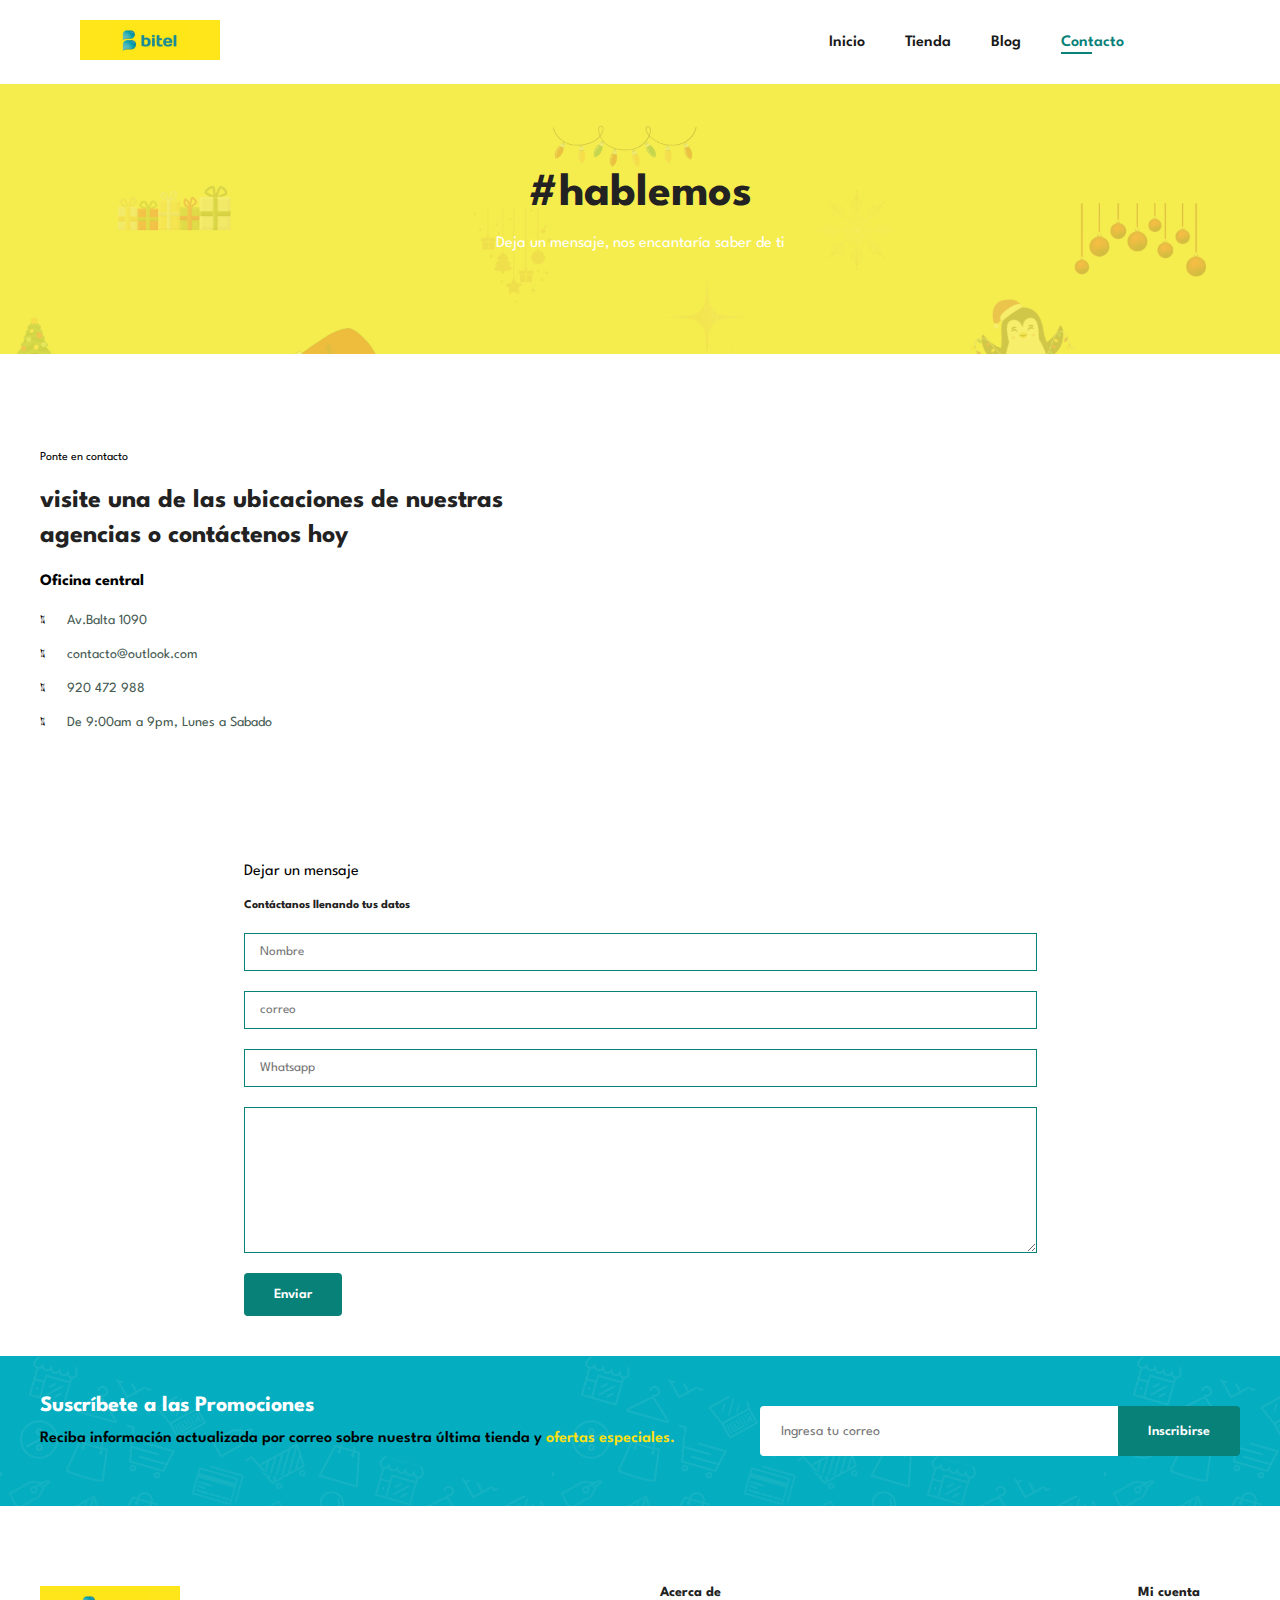
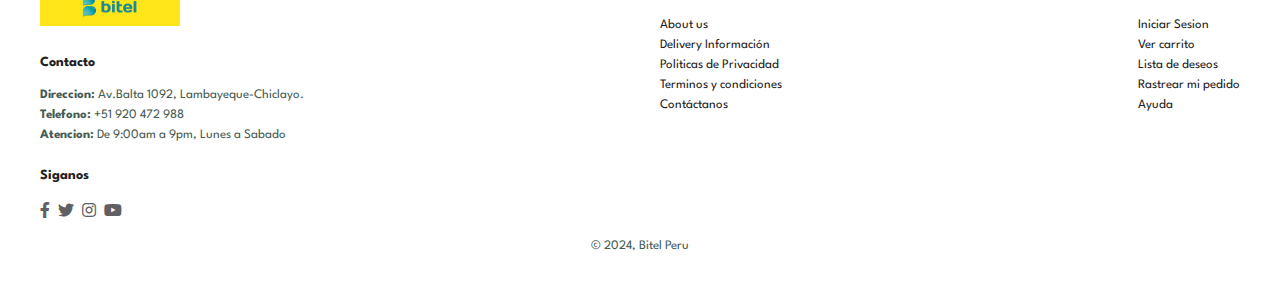
<file: contact.html>
<!DOCTYPE html> <!-- Declara el tipo de documento como HTML5 -->
<html lang="es"> <!-- Abre la etiqueta <html> y establece el idioma del documento como español -->

<head> <!-- Abre la sección <head> que contiene metadatos y enlaces a recursos -->
    <meta charset="UTF-8">
    <!-- Establece la codificación de caracteres a UTF-8, que soporta la mayoría de los caracteres y símbolos -->
    <meta http-equiv="X-UA-Compatible" content="IE=edge">
    <!-- Indica a Internet Explorer que use la última versión del motor de renderizado -->
    <meta name="viewport" content="width=device-width, initial-scale=1.0">
    <!-- Configura la vista para dispositivos móviles, asegurando que el ancho se ajuste al dispositivo -->
    <title>Bitel Peru</title> <!-- Establece el título de la página que se mostrará en la pestaña del navegador -->
    <link rel="stylesheet" href="https://pro.fontawesome.com/releases/v5.10.0/css/all.css" />
    <!-- Enlaza a la hoja de estilos de Font Awesome para usar iconos -->

    <link rel="stylesheet" href="style.css">
    <!-- Enlaza a una hoja de estilos local llamada "style.css" para aplicar estilos personalizados a la página -->
</head> <!-- Cierra la sección <head> -->

<body>
    <section id="header"> <!-- Sección que representa el encabezado de la página, identificada por el id "header" -->
        <a href="#"><img src="image/Diseño sin título (15).png" class="logo" alt=""></a>
        <!-- Enlace que contiene una imagen, que actúa como logo de la página. El atributo "alt" está vacío, lo que no es recomendable para accesibilidad. -->
        <div> <!-- Contenedor para el menú de navegación -->
            <ul id="navbar">
                <!-- Lista no ordenada que representa el menú de navegación, identificada por el id "navbar" -->
                <li><a href="index.html">Inicio</a></li>
                <!-- Elemento de lista con un enlace a la página de inicio, marcado como activo -->
                <li><a href="shop.html">Tienda</a></li> <!-- Elemento de lista con un enlace a la página de tienda -->
                <li><a href="blog.html">Blog</a></li> <!-- Elemento de lista con un enlace a la página del blog -->
                <!-- Elemento de lista con un enlace a la página "Acerca de" -->
                <li><a class="active" href="contact.html">Contacto</a></li>
                <!-- Elemento de lista con un enlace a la página de contacto -->
                <li id="lg-bag"><a href="cart.html"><i class="far fa-shopping-bag"></i></a></li>
                <!-- Elemento de lista que contiene un enlace al carrito de compras, con un ícono de bolsa de compras -->
                <a href="" id="close"><i class="far fa-times"></i></a>
                <!-- Enlace con un ícono de cerrar, que probablemente se utiliza para cerrar un menú desplegable o modal -->
            </ul>
        </div>
        <div id="mobile"> <!-- Contenedor para la navegación móvil -->
            <a href="cart.html"> <i class="far fa-shopping-bag"></i></a>
            <!-- Enlace al carrito de compras, con un ícono de bolsa de compras -->
            <i id="bar" class="fas fa-outdent"></i>
            <!-- Ícono que probablemente representa un menú hamburguesa para la navegación móvil -->
        </div>
    </section>

    <section id="page-header"> <!-- Sección principal con un identificador único "hero" -->

        <h2>#hablemos</h2>
        <!-- Otro encabezado de nivel 4 que indica que los descuentos son temporales -->

        <p>Deja un mensaje, nos encantaría saber de ti </p>
        <!-- Párrafo que informa al usuario sobre el ahorro posible con Bitel -->

    </section>

    <section id="contact-details" class="section-p1">
        <div class="details">
            <span>Ponte en contacto</span>
            <h2>visite una de las ubicaciones de nuestras agencias o contáctenos hoy</h2>
            <h3>Oficina central</h3>
            <div>
                <li>
                    <i class="fal fa-map"></i>
                    <p>Av.Balta 1090</p>
                </li>

                <li>
                    <i class="fal fa-envelope"></i>
                    <p>contacto@outlook.com</p>
                </li>

                <li>
                    <i class="fal fa-phone-alt"></i>
                    <p>920 472 988</p>
                </li>

                <li>
                    <i class="fal fa-clock"></i>
                    <p> De 9:00am a 9pm, Lunes a Sabado</p>
                </li>
            </div>
        </div>
        <div class="map">
            <iframe
                src="https://www.google.com/maps/embed?pb=!1m18!1m12!1m3!1d1315.2360742376186!2d-79.83962816987346!3d-6.769206861262951!2m3!1f0!2f0!3f0!3m2!1i1024!2i768!4f13.1!3m3!1m2!1s0x904ceed7b2b42aef%3A0x34c647a5d161534f!2sAv.%20Jos%C3%A9%20Balta%201090%2C%20Chiclayo%2014008!5e0!3m2!1ses-419!2spe!4v1734026085754!5m2!1ses-419!2spe"
                width="600" height="450" style="border:0;" allowfullscreen="" loading="lazy"
                referrerpolicy="no-referrer-when-downgrade"></iframe>
        </div>
    </section>

    <section id="form-details">
        <form action="">
            <span>Dejar un mensaje</span>
            <h2>Contáctanos llenando tus datos </h2>
            <input type="text" placeholder="Nombre">
            <input type="text" placeholder="correo">
            <input type="text" placeholder="Whatsapp">
            <textarea name="" id="" cols="30" rows="10" aria-placeholder="Tu Mensaje"></textarea>
            <button class="normal">Enviar</button>
        </form>

    </section>


    <section id="newsletter" class="section-p1 section-m1">
        <div class="newtext">
            <h4>Suscríbete a las Promociones</h4>
            <p>Reciba información actualizada por correo sobre nuestra última tienda y <span>ofertas
                    especiales.</span></p>
        </div>
        <div class="form">
            <input type="text" placeholder="Ingresa tu correo">
            <button class="normal">Inscribirse</button>
        </div>
    </section>

    <footer class="section-p1">
        <div class="col">
            <img class="logo" src="image/Diseño sin título (15).png" alt="">
            <h4>Contacto</h4>
            <p> <strong>Direccion: </strong>Av.Balta 1092, Lambayeque-Chiclayo.</p>
            <p> <strong>Telefono:</strong> +51 920 472 988</p>
            <p> <strong>Atencion: </strong> De 9:00am a 9pm, Lunes a Sabado</p>
            <div class="follow">
                <h4>Siganos</h4>
                <div class="icon">
                    <i class="fab fa-facebook-f"></i>
                    <i class="fab fa-twitter"></i>
                    <i class="fab fa-instagram"></i>
                    <i class="fab fa-youtube"></i>
                </div>
            </div>
        </div>

        <div class="col">
            <h4>Acerca de</h4>
            <a href="#">About us</a>
            <a href="#">Delivery Información</a>
            <a href="#">Politicas de Privacidad</a>
            <a href="#">Terminos y condiciones</a>
            <a href="#">Contáctanos</a>
        </div>

        <div class="col">
            <h4>Mi cuenta</h4>
            <a href="#">Iniciar Sesion</a>
            <a href="#">Ver carrito</a>
            <a href="#">Lista de deseos</a>
            <a href="#">Rastrear mi pedido</a>
            <a href="#">Ayuda</a>
        </div>

        <div class="copyright">
            <p> © 2024, Bitel Peru</p>
        </div>

    </footer>

    <script src="script.js"></script>
</body>

</html>
</file>
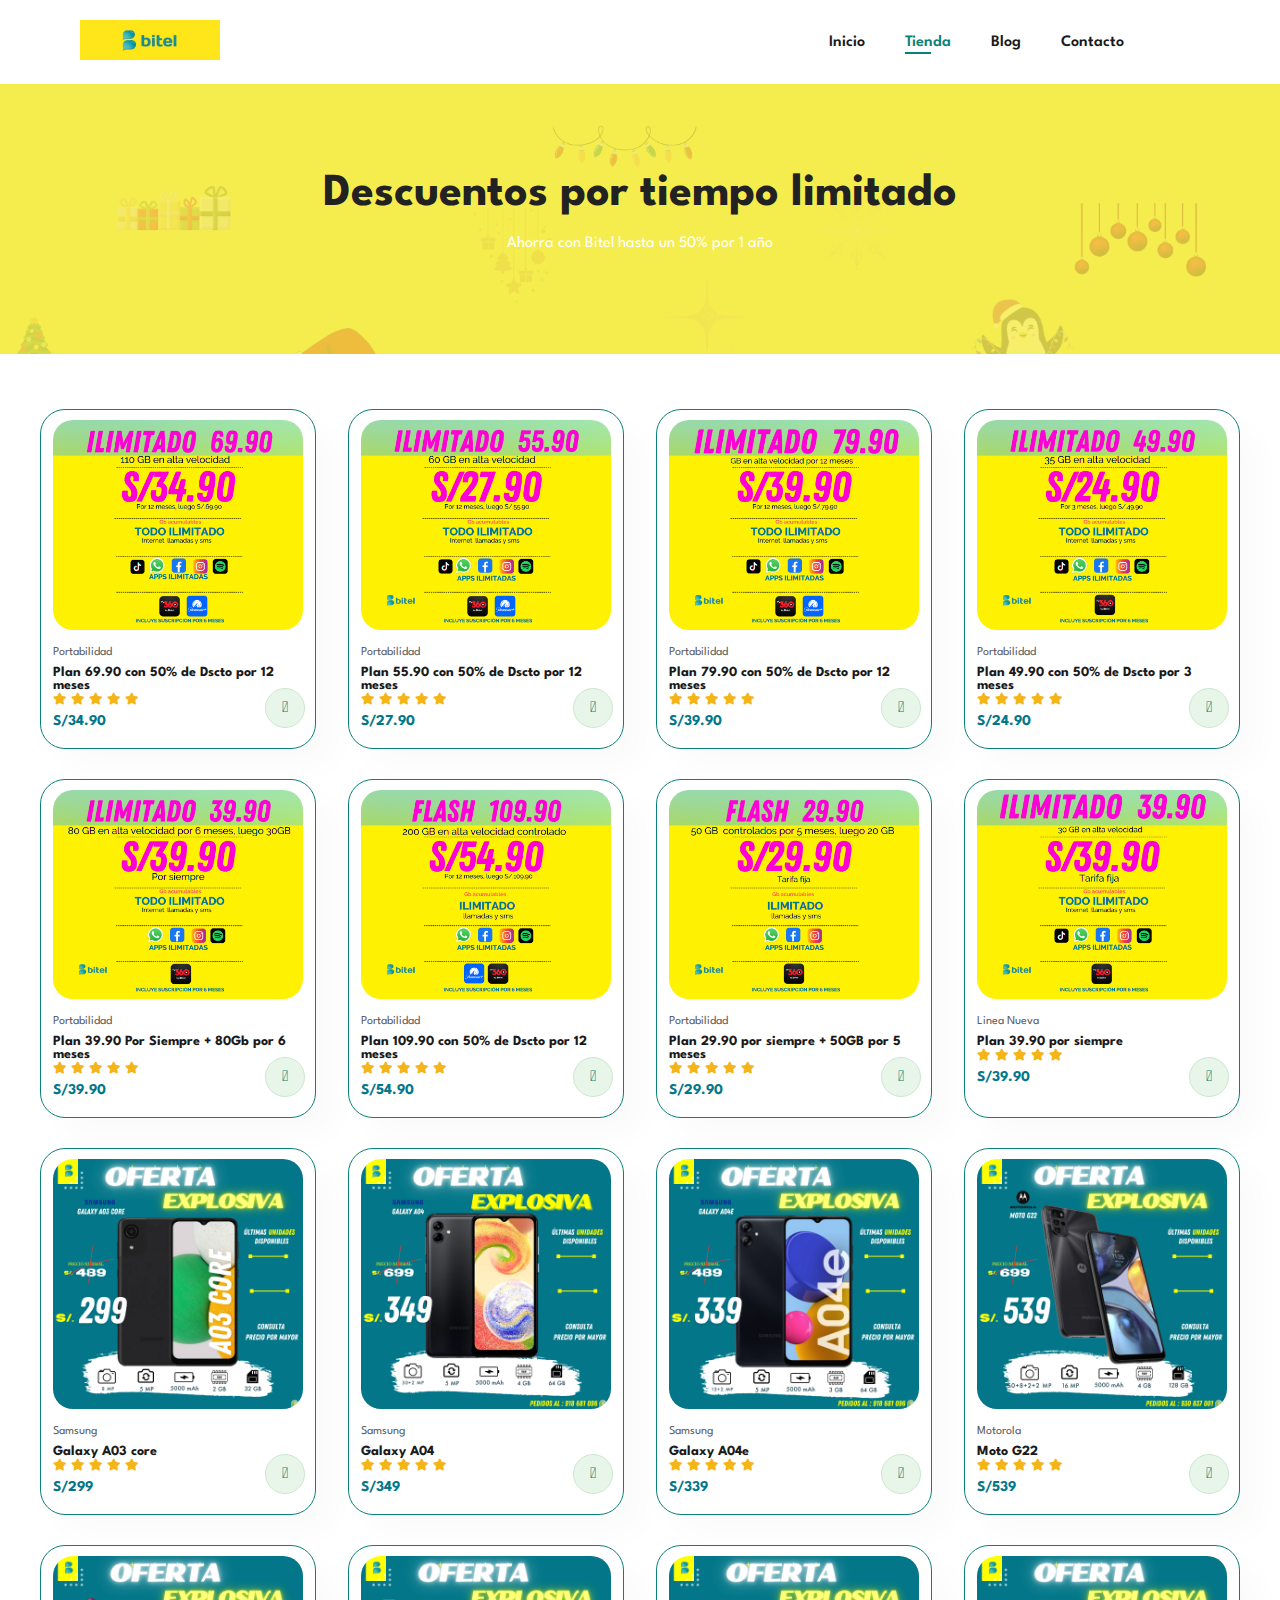
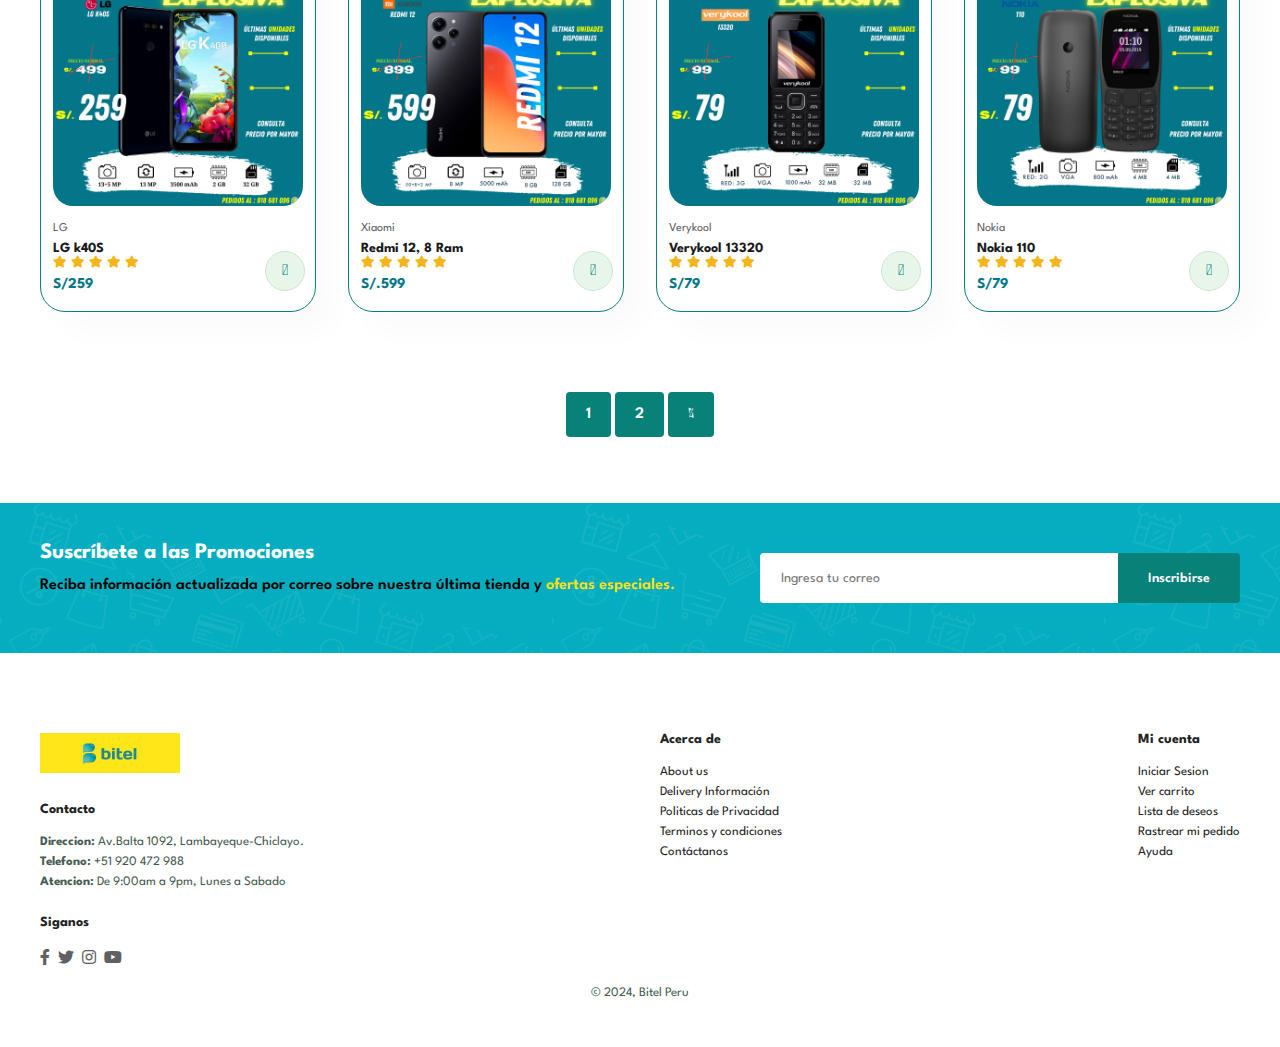
<file: shop.html>
<!DOCTYPE html> <!-- Declara el tipo de documento como HTML5 -->
<html lang="es"> <!-- Abre la etiqueta <html> y establece el idioma del documento como español -->

<head> <!-- Abre la sección <head> que contiene metadatos y enlaces a recursos -->
    <meta charset="UTF-8">
    <!-- Establece la codificación de caracteres a UTF-8, que soporta la mayoría de los caracteres y símbolos -->
    <meta http-equiv="X-UA-Compatible" content="IE=edge">
    <!-- Indica a Internet Explorer que use la última versión del motor de renderizado -->
    <meta name="viewport" content="width=device-width, initial-scale=1.0">
    <!-- Configura la vista para dispositivos móviles, asegurando que el ancho se ajuste al dispositivo -->
    <title>Bitel Peru</title> <!-- Establece el título de la página que se mostrará en la pestaña del navegador -->
    <link rel="stylesheet" href="https://pro.fontawesome.com/releases/v5.10.0/css/all.css" />
    <!-- Enlaza a la hoja de estilos de Font Awesome para usar iconos -->

    <link rel="stylesheet" href="style.css">
    <!-- Enlaza a una hoja de estilos local llamada "style.css" para aplicar estilos personalizados a la página -->
</head> <!-- Cierra la sección <head> -->

<body>
    <section id="header"> <!-- Sección que representa el encabezado de la página, identificada por el id "header" -->
        <a href="#"><img src="image/Diseño sin título (15).png" class="logo" alt=""></a>
        <!-- Enlace que contiene una imagen, que actúa como logo de la página. El atributo "alt" está vacío, lo que no es recomendable para accesibilidad. -->
        <div> <!-- Contenedor para el menú de navegación -->
            <ul id="navbar">
                <!-- Lista no ordenada que representa el menú de navegación, identificada por el id "navbar" -->
                <li><a href="index.html">Inicio</a></li>
                <!-- Elemento de lista con un enlace a la página de inicio, marcado como activo -->
                <li><a class="active" href="shop.html">Tienda</a></li>
                <!-- Elemento de lista con un enlace a la página de tienda -->
                <li><a href="blog.html">Blog</a></li> <!-- Elemento de lista con un enlace a la página del blog -->
                <li><a href="contact.html">Contacto</a></li>
                <!-- Elemento de lista con un enlace a la página de contacto -->
                <li id="lg-bag"><a href="cart.html"><i class="far fa-shopping-bag"></i></a></li>
                <!-- Elemento de lista que contiene un enlace al carrito de compras, con un ícono de bolsa de compras -->
                <a href="" id="close"><i class="far fa-times"></i></a>
                <!-- Enlace con un ícono de cerrar, que probablemente se utiliza para cerrar un menú desplegable o modal -->
            </ul>
        </div>
        <div id="mobile"> <!-- Contenedor para la navegación móvil -->
            <a href="cart.html"> <i class="far fa-shopping-bag"></i></a>
            <!-- Enlace al carrito de compras, con un ícono de bolsa de compras -->
            <i id="bar" class="fas fa-outdent"></i>
            <!-- Ícono que probablemente representa un menú hamburguesa para la navegación móvil -->
        </div>
    </section>

    <section id="page-header"> <!-- Sección principal con un identificador único "hero" -->

        <h2>Descuentos por tiempo limitado</h2>
        <!-- Otro encabezado de nivel 4 que indica que los descuentos son temporales -->

        <p>Ahorra con Bitel hasta un 50% por 1 año </p>
        <!-- Párrafo que informa al usuario sobre el ahorro posible con Bitel -->

    </section>

    <section id="product1" class="section-p1"> <!-- Sección con ID 'product1' y clase 'section-p1' -->
        <div class="pro-container"> <!-- Contenedor para los productos destacados -->

            <div class="pro" onclick="window.location.href='sproduct.html';"> <!-- Inicio de un producto -->
                <img src="image/portabilidad/2.png" alt=""> <!-- Imagen del producto, sin texto alternativo -->
                <div class="des"> <!-- Contenedor para la descripción del producto -->
                    <span>Portabilidad</span> <!-- Etiqueta que indica que es un servicio de portabilidad -->
                    <h5>Plan 69.90 con 50% de Dscto por 12 meses</h5> <!-- Descripción del plan y su descuento -->
                    <div class="star"> <!-- Contenedor para las estrellas de calificación -->
                        <i class="fas fa-star"></i> <!-- Estrella de calificación (5 estrellas en total) -->
                        <i class="fas fa-star"></i>
                        <i class="fas fa-star"></i>
                        <i class="fas fa-star"></i>
                        <i class="fas fa-star"></i>
                    </div>
                    <h4>S/34.90</h4> <!-- Precio del producto después del descuento -->
                </div>
                <a href="#"><i class="fal fa-shopping-cart cart"></i></a>
                <!-- Enlace al carrito de compras con un ícono de carrito -->
            </div> <!-- Fin del producto -->

            <div class="pro"> <!-- Inicio de otro producto -->
                <img src="image/portabilidad/3.png" alt=""> <!-- Imagen del segundo producto, sin texto alternativo -->
                <div class="des"> <!-- Contenedor para la descripción del segundo producto -->
                    <span>Portabilidad</span> <!-- Etiqueta que indica que es un servicio de portabilidad -->
                    <h5>Plan 55.90 con 50% de Dscto por 12 meses</h5>
                    <!-- Descripción del segundo plan y su descuento -->
                    <div class="star"> <!-- Contenedor para las estrellas de calificación -->
                        <i class="fas fa-star"></i> <!-- Estrella de calificación (5 estrellas en total) -->
                        <i class="fas fa-star"></i>
                        <i class="fas fa-star"></i>
                        <i class="fas fa-star"></i>
                        <i class="fas fa-star"></i>
                    </div>
                    <h4>S/27.90</h4> <!-- Precio del segundo producto después del descuento -->
                </div>
                <a href="#"><i class="fal fa-shopping-cart cart"></i></a>
                <!-- Enlace al carrito de compras con un ícono de carrito -->
            </div> <!-- Fin del segundo producto -->

            <div class="pro"> <!-- Inicio de un contenedor para un producto -->
                <img src="image/portabilidad/1.png" alt=""> <!-- Imagen del producto, sin texto alternativo -->
                <div class="des"> <!-- Contenedor para la descripción del producto -->
                    <span>Portabilidad</span> <!-- Etiqueta que indica el tipo de producto -->
                    <h5>Plan 79.90 con 50% de Dscto por 12 meses</h5>
                    <!-- Título que describe el plan y su descuento -->
                    <div class="star"> <!-- Contenedor para las estrellas de calificación -->
                        <i class="fas fa-star"></i> <!-- Icono de estrella (calificación) -->
                        <i class="fas fa-star"></i> <!-- Icono de estrella (calificación) -->
                        <i class="fas fa-star"></i> <!-- Icono de estrella (calificación) -->
                        <i class="fas fa-star"></i> <!-- Icono de estrella (calificación) -->
                        <i class="fas fa-star"></i> <!-- Icono de estrella (calificación) -->
                    </div>
                    <h4>S/39.90</h4> <!-- Precio del producto -->
                </div>
                <a href="#"><i class="fal fa-shopping-cart cart"></i></a>
                <!-- Enlace al carrito de compras con un icono -->
            </div> <!-- Fin del contenedor del producto -->

            <div class="pro"> <!-- Inicio de un contenedor para otro producto -->
                <img src="image/portabilidad/4.png" alt=""> <!-- Imagen del segundo producto -->
                <div class="des"> <!-- Contenedor para la descripción del segundo producto -->
                    <span>Portabilidad</span> <!-- Etiqueta que indica el tipo de producto -->
                    <h5>Plan 49.90 con 50% de Dscto por 3 meses</h5> <!-- Título que describe el plan y su descuento -->
                    <div class="star"> <!-- Contenedor para las estrellas de calificación -->
                        <i class="fas fa-star"></i> <!-- Icono de estrella (calificación) -->
                        <i class="fas fa-star"></i> <!-- Icono de estrella (calificación) -->
                        <i class="fas fa-star"></i> <!-- Icono de estrella (calificación) -->
                        <i class="fas fa-star"></i> <!-- Icono de estrella (calificación) -->
                        <i class="fas fa-star"></i> <!-- Icono de estrella (calificación) -->
                    </div>
                    <h4>S/24.90</h4> <!-- Precio del segundo producto -->
                </div>
                <a href="#"><i class="fal fa-shopping-cart cart"></i></a>
                <!-- Enlace al carrito de compras con un icono -->
            </div> <!-- Fin del contenedor del segundo producto -->

            <div class="pro"> <!-- Inicio de un contenedor para un tercer producto -->
                <img src="image/portabilidad/5.png" alt=""> <!-- Imagen del tercer producto -->
                <div class="des"> <!-- Contenedor para la descripción del tercer producto -->
                    <span>Portabilidad</span> <!-- Etiqueta que indica el tipo de producto -->
                    <h5>Plan 39.90 Por Siempre + 80Gb por 6 meses</h5> <!-- Título que describe el plan y su oferta -->
                    <div class="star"> <!-- Contenedor para las estrellas de calificación -->
                        <i class="fas fa-star"></i> <!-- Icono de estrella (calificación) -->
                        <i class="fas fa-star"></i> <!-- Icono de estrella (calificación) -->
                        <i class="fas fa-star"></i> <!-- Icono de estrella (calificación) -->
                        <i class="fas fa-star"></i> <!-- Icono de estrella (calificación) -->
                        <i class="fas fa-star"></i> <!-- Icono de estrella (calificación) -->
                    </div>
                    <h4>S/39.90</h4> <!-- Precio del tercer producto -->
                </div>
                <a href="#"><i class="fal fa-shopping-cart cart"></i></a>
                <!-- Enlace al carrito de compras con un icono -->
            </div> <!-- Fin del contenedor del tercer producto -->

            <div class="pro">
                <img src="image/portabilidad/6.png" alt="">
                <div class="des">
                    <span>Portabilidad</span>
                    <h5>Plan 109.90 con 50% de Dscto por 12 meses</h5>
                    <div class="star">
                        <i class="fas fa-star"></i>
                        <i class="fas fa-star"></i>
                        <i class="fas fa-star"></i>
                        <i class="fas fa-star"></i>
                        <i class="fas fa-star"></i>
                    </div>
                    <h4>S/54.90</h4>
                </div>
                <a href="#"><i class="fal fa-shopping-cart cart"></i></a>
            </div>

            <div class="pro">
                <img src="image/portabilidad/7.png" alt="">
                <div class="des">
                    <span>Portabilidad</span>
                    <h5>Plan 29.90 por siempre + 50GB por 5 meses</h5>
                    <div class="star">
                        <i class="fas fa-star"></i>
                        <i class="fas fa-star"></i>
                        <i class="fas fa-star"></i>
                        <i class="fas fa-star"></i>
                        <i class="fas fa-star"></i>
                    </div>
                    <h4>S/29.90</h4>
                </div>
                <a href="#"><i class="fal fa-shopping-cart cart"></i></a>
            </div>

            <div class="pro">
                <img src="image/Linea nueva/1.png" alt="">
                <div class="des">
                    <span>Linea Nueva</span>
                    <h5>Plan 39.90 por siempre</h5>
                    <div class="star">
                        <i class="fas fa-star"></i>
                        <i class="fas fa-star"></i>
                        <i class="fas fa-star"></i>
                        <i class="fas fa-star"></i>
                        <i class="fas fa-star"></i>
                    </div>
                    <h4>S/39.90</h4>
                </div>
                <a href="#"><i class="fal fa-shopping-cart cart"></i></a>
            </div>


            <div class="pro">
                <img src="image/new arrivals/Galaxy A03 core.png" alt="">
                <div class="des">
                    <span>Samsung</span>
                    <h5>Galaxy A03 core</h5>
                    <div class="star">
                        <i class="fas fa-star"></i>
                        <i class="fas fa-star"></i>
                        <i class="fas fa-star"></i>
                        <i class="fas fa-star"></i>
                        <i class="fas fa-star"></i>
                    </div>
                    <h4>S/299</h4>
                </div>
                <a href="#"><i class="fal fa-shopping-cart cart"></i></a>
            </div>

            <div class="pro">
                <img src="image/new arrivals/Galaxy A04.png" alt="">
                <div class="des">
                    <span>Samsung</span>
                    <h5>Galaxy A04</h5>
                    <div class="star">
                        <i class="fas fa-star"></i>
                        <i class="fas fa-star"></i>
                        <i class="fas fa-star"></i>
                        <i class="fas fa-star"></i>
                        <i class="fas fa-star"></i>
                    </div>
                    <h4>S/349</h4>
                </div>
                <a href="#"><i class="fal fa-shopping-cart cart"></i></a>
            </div>

            <div class="pro">
                <img src="image/new arrivals/Galaxy A04e.png" alt="">
                <div class="des">
                    <span>Samsung</span>
                    <h5>Galaxy A04e</h5>
                    <div class="star">
                        <i class="fas fa-star"></i>
                        <i class="fas fa-star"></i>
                        <i class="fas fa-star"></i>
                        <i class="fas fa-star"></i>
                        <i class="fas fa-star"></i>
                    </div>
                    <h4>S/339</h4>
                </div>
                <a href="#"><i class="fal fa-shopping-cart cart"></i></a>
            </div>

            <div class="pro">
                <img src="image/new arrivals/Moto G22.png" alt="">
                <div class="des">
                    <span>Motorola</span>
                    <h5>Moto G22</h5>
                    <div class="star">
                        <i class="fas fa-star"></i>
                        <i class="fas fa-star"></i>
                        <i class="fas fa-star"></i>
                        <i class="fas fa-star"></i>
                        <i class="fas fa-star"></i>
                    </div>
                    <h4>S/539</h4>
                </div>
                <a href="#"><i class="fal fa-shopping-cart cart"></i></a>
            </div>

            <div class="pro">
                <img src="image/new arrivals/Redmi 12 (2).png" alt="">
                <div class="des">
                    <span>LG</span>
                    <h5>LG k40S</h5>
                    <div class="star">
                        <i class="fas fa-star"></i>
                        <i class="fas fa-star"></i>
                        <i class="fas fa-star"></i>
                        <i class="fas fa-star"></i>
                        <i class="fas fa-star"></i>
                    </div>
                    <h4>S/259</h4>
                </div>
                <a href="#"><i class="fal fa-shopping-cart cart"></i></a>
            </div>

            <div class="pro">
                <img src="image/new arrivals/Redmi 12.png" alt="">
                <div class="des">
                    <span>Xiaomi</span>
                    <h5>Redmi 12, 8 Ram</h5>
                    <div class="star">
                        <i class="fas fa-star"></i>
                        <i class="fas fa-star"></i>
                        <i class="fas fa-star"></i>
                        <i class="fas fa-star"></i>
                        <i class="fas fa-star"></i>
                    </div>
                    <h4>S/.599</h4>
                </div>
                <a href="#"><i class="fal fa-shopping-cart cart"></i></a>
            </div>

            <div class="pro">
                <img src="image/new arrivals/NOKIA 110 (3).png" alt="">
                <div class="des">
                    <span>Verykool</span>
                    <h5>Verykool 13320</h5>
                    <div class="star">
                        <i class="fas fa-star"></i>
                        <i class="fas fa-star"></i>
                        <i class="fas fa-star"></i>
                        <i class="fas fa-star"></i>
                        <i class="fas fa-star"></i>
                    </div>
                    <h4>S/79</h4>
                </div>
                <a href="#"><i class="fal fa-shopping-cart cart"></i></a>
            </div>

            <div class="pro">
                <img src="image/new arrivals/NOKIA 110.png" alt="">
                <div class="des">
                    <span>Nokia</span>
                    <h5>Nokia 110</h5>
                    <div class="star">
                        <i class="fas fa-star"></i>
                        <i class="fas fa-star"></i>
                        <i class="fas fa-star"></i>
                        <i class="fas fa-star"></i>
                        <i class="fas fa-star"></i>
                    </div>
                    <h4>S/79</h4>
                </div>
                <a href="#"><i class="fal fa-shopping-cart cart"></i></a>
            </div>




        </div>
    </section>

    <section id="pagination" class="section-p1">
        <a href="#">1</a>
        <a href="#">2</a>
        <a href="#"><i class="fal fa-long-arrow-alt-right"></i></a>

    </section>

    <section id="newsletter" class="section-p1 section-m1">
        <div class="newtext">
            <h4>Suscríbete a las Promociones</h4>
            <p>Reciba información actualizada por correo sobre nuestra última tienda y <span>ofertas
                    especiales.</span></p>
        </div>
        <div class="form">
            <input type="text" placeholder="Ingresa tu correo">
            <button class="normal">Inscribirse</button>
        </div>
    </section>

    <footer class="section-p1">
        <div class="col">
            <img class="logo" src="image/Diseño sin título (15).png" alt="">
            <h4>Contacto</h4>
            <p> <strong>Direccion: </strong>Av.Balta 1092, Lambayeque-Chiclayo.</p>
            <p> <strong>Telefono:</strong> +51 920 472 988</p>
            <p> <strong>Atencion: </strong> De 9:00am a 9pm, Lunes a Sabado</p>
            <div class="follow">
                <h4>Siganos</h4>
                <div class="icon">
                    <i class="fab fa-facebook-f"></i>
                    <i class="fab fa-twitter"></i>
                    <i class="fab fa-instagram"></i>
                    <i class="fab fa-youtube"></i>
                </div>
            </div>
        </div>

        <div class="col">
            <h4>Acerca de</h4>
            <a href="#">About us</a>
            <a href="#">Delivery Información</a>
            <a href="#">Politicas de Privacidad</a>
            <a href="#">Terminos y condiciones</a>
            <a href="#">Contáctanos</a>
        </div>

        <div class="col">
            <h4>Mi cuenta</h4>
            <a href="#">Iniciar Sesion</a>
            <a href="#">Ver carrito</a>
            <a href="#">Lista de deseos</a>
            <a href="#">Rastrear mi pedido</a>
            <a href="#">Ayuda</a>
        </div>

        <div class="copyright">
            <p> © 2024, Bitel Peru</p>
        </div>

    </footer>


    <script src="script.js"></script>
</body>

</html>
</file>
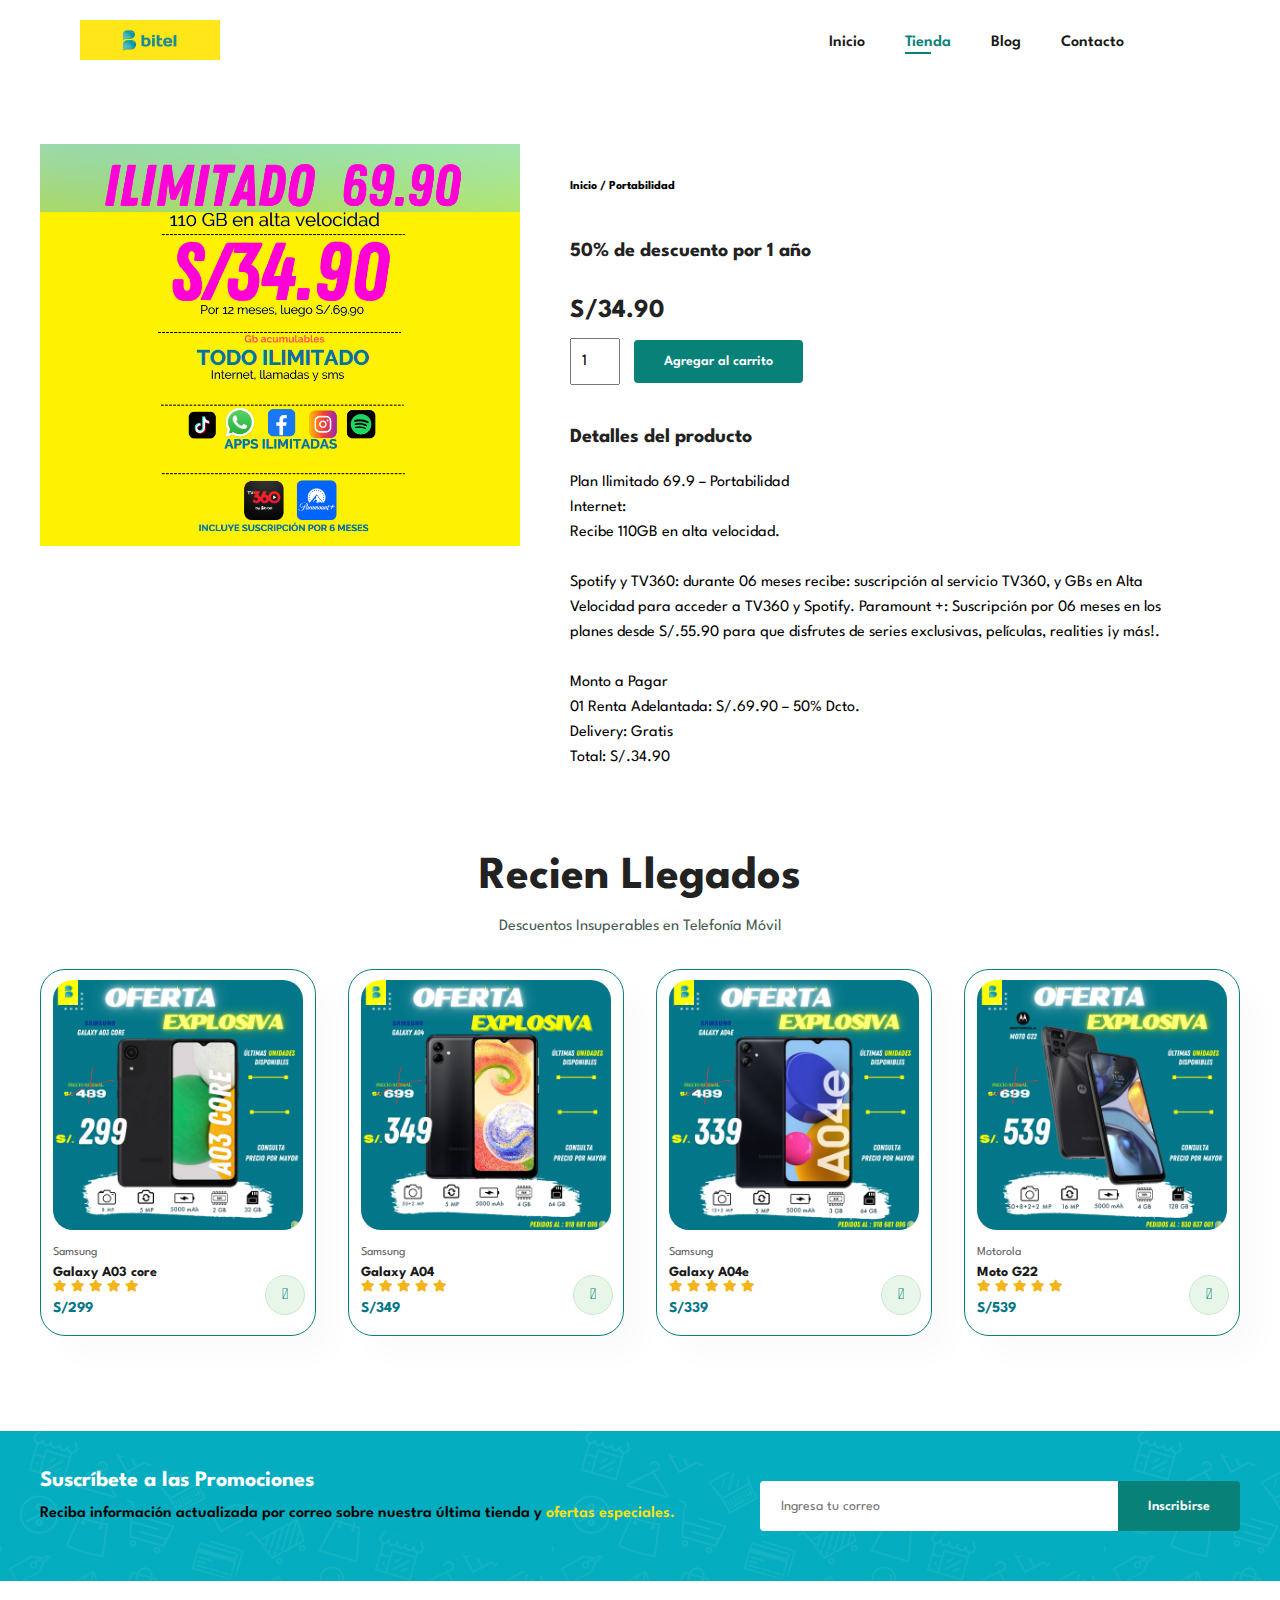
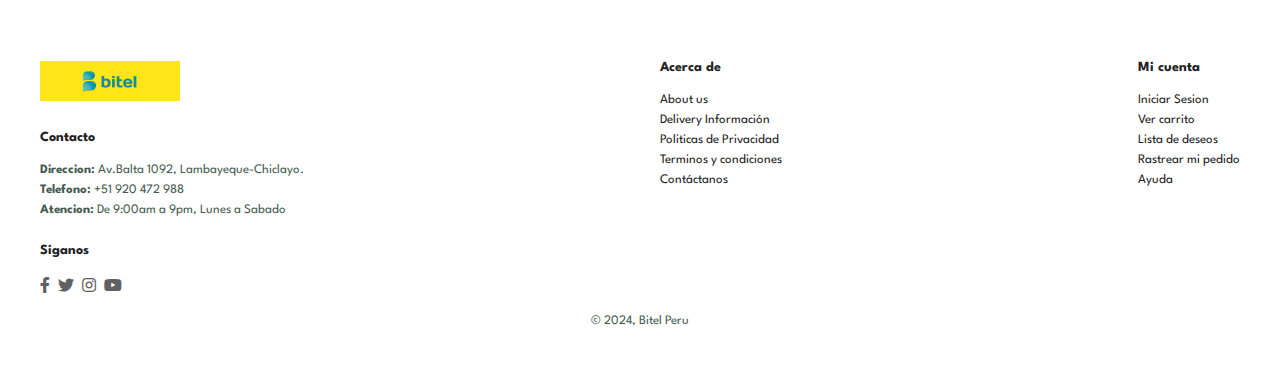
<file: sproduct.html>
<!DOCTYPE html> <!-- Declara el tipo de documento como HTML5 -->
<html lang="es"> <!-- Abre la etiqueta <html> y establece el idioma del documento como español -->

<head> <!-- Abre la sección <head> que contiene metadatos y enlaces a recursos -->
    <meta charset="UTF-8">
    <!-- Establece la codificación de caracteres a UTF-8, que soporta la mayoría de los caracteres y símbolos -->
    <meta http-equiv="X-UA-Compatible" content="IE=edge">
    <!-- Indica a Internet Explorer que use la última versión del motor de renderizado -->
    <meta name="viewport" content="width=device-width, initial-scale=1.0">
    <!-- Configura la vista para dispositivos móviles, asegurando que el ancho se ajuste al dispositivo -->
    <title>Bitel Peru</title> <!-- Establece el título de la página que se mostrará en la pestaña del navegador -->
    <link rel="stylesheet" href="https://pro.fontawesome.com/releases/v5.10.0/css/all.css" />
    <!-- Enlaza a la hoja de estilos de Font Awesome para usar iconos -->

    <link rel="stylesheet" href="style.css">
    <!-- Enlaza a una hoja de estilos local llamada "style.css" para aplicar estilos personalizados a la página -->
</head> <!-- Cierra la sección <head> -->

<body>
    <section id="header"> <!-- Sección que representa el encabezado de la página, identificada por el id "header" -->
        <a href="#"><img src="image/Diseño sin título (15).png" class="logo" alt=""></a>
        <!-- Enlace que contiene una imagen, que actúa como logo de la página. El atributo "alt" está vacío, lo que no es recomendable para accesibilidad. -->
        <div> <!-- Contenedor para el menú de navegación -->
            <ul id="navbar">
                <!-- Lista no ordenada que representa el menú de navegación, identificada por el id "navbar" -->
                <li><a href="index.html">Inicio</a></li>
                <!-- Elemento de lista con un enlace a la página de inicio, marcado como activo -->
                <li><a class="active" href="shop.html">Tienda</a></li>
                <!-- Elemento de lista con un enlace a la página de tienda -->
                <li><a href="blog.html">Blog</a></li> <!-- Elemento de lista con un enlace a la página del blog -->
                <li><a href="contact.html">Contacto</a></li>
                <!-- Elemento de lista con un enlace a la página de contacto -->
                <li id="lg-bag"><a href="cart.html"><i class="far fa-shopping-bag"></i></a></li>
                <!-- Elemento de lista que contiene un enlace al carrito de compras, con un ícono de bolsa de compras -->
                <a href="" id="close"><i class="far fa-times"></i></a>
                <!-- Enlace con un ícono de cerrar, que probablemente se utiliza para cerrar un menú desplegable o modal -->
            </ul>
        </div>
        <div id="mobile"> <!-- Contenedor para la navegación móvil -->
            <a href="cart.html"> <i class="far fa-shopping-bag"></i></a>
            <!-- Enlace al carrito de compras, con un ícono de bolsa de compras -->
            <i id="bar" class="fas fa-outdent"></i>
            <!-- Ícono que probablemente representa un menú hamburguesa para la navegación móvil -->
        </div>
    </section>

    <section id="prodetails" class="section-p1">
        <div class="single-pro-image">
            <img src="image/portabilidad/2.png" width="100%" id="MainImg" alt="">
        </div>
        <div class="single-pro-details">
            <h6>Inicio / Portabilidad</h6>
            <h4>50% de descuento por 1 año </h4>
            <h2>S/34.90</h2>

            <input type="number" value="1">
            <button class="normal">Agregar al carrito</button>
            <h4>Detalles del producto</h4>
            <span>Plan Ilimitado 69.9 – Portabilidad<br>

                Internet:<br>
                Recibe 110GB en alta velocidad.<br><br>
                
                Spotify y TV360: durante 06 meses recibe: suscripción al servicio TV360, y GBs en Alta Velocidad para acceder a TV360 y Spotify.
                Paramount +: Suscripción por 06 meses en los planes desde S/.55.90 para que disfrutes de series exclusivas, películas, realities ¡y más!.
                <br><br>Monto a Pagar<br>
                01 Renta Adelantada: S/.69.90 – 50% Dcto.<br>
                Delivery: Gratis<br>
                Total: S/.34.90</span>
        </div>
    </section>

    <section id="product1" class="section-p1">
        <h2>Recien Llegados</h2>
        <P>Descuentos Insuperables en Telefonía Móvil</P>
        <div class="pro-container">

            <div class="pro">
                <img src="image/new arrivals/Galaxy A03 core.png" alt="">
                <div class="des">
                    <span>Samsung</span>
                    <h5>Galaxy A03 core</h5>
                    <div class="star">
                        <i class="fas fa-star"></i>
                        <i class="fas fa-star"></i>
                        <i class="fas fa-star"></i>
                        <i class="fas fa-star"></i>
                        <i class="fas fa-star"></i>
                    </div>
                    <h4>S/299</h4>
                </div>
                <a href="#"><i class="fal fa-shopping-cart cart"></i></a>
            </div>

            <div class="pro">
                <img src="image/new arrivals/Galaxy A04.png" alt="">
                <div class="des">
                    <span>Samsung</span>
                    <h5>Galaxy A04</h5>
                    <div class="star">
                        <i class="fas fa-star"></i>
                        <i class="fas fa-star"></i>
                        <i class="fas fa-star"></i>
                        <i class="fas fa-star"></i>
                        <i class="fas fa-star"></i>
                    </div>
                    <h4>S/349</h4>
                </div>
                <a href="#"><i class="fal fa-shopping-cart cart"></i></a>
            </div>

            <div class="pro">
                <img src="image/new arrivals/Galaxy A04e.png" alt="">
                <div class="des">
                    <span>Samsung</span>
                    <h5>Galaxy A04e</h5>
                    <div class="star">
                        <i class="fas fa-star"></i>
                        <i class="fas fa-star"></i>
                        <i class="fas fa-star"></i>
                        <i class="fas fa-star"></i>
                        <i class="fas fa-star"></i>
                    </div>
                    <h4>S/339</h4>
                </div>
                <a href="#"><i class="fal fa-shopping-cart cart"></i></a>
            </div>

            <div class="pro">
                <img src="image/new arrivals/Moto G22.png" alt="">
                <div class="des">
                    <span>Motorola</span>
                    <h5>Moto G22</h5>
                    <div class="star">
                        <i class="fas fa-star"></i>
                        <i class="fas fa-star"></i>
                        <i class="fas fa-star"></i>
                        <i class="fas fa-star"></i>
                        <i class="fas fa-star"></i>
                    </div>
                    <h4>S/539</h4>
                </div>
                <a href="#"><i class="fal fa-shopping-cart cart"></i></a>
            </div>

        </div>
    </section>


    <section id="newsletter" class="section-p1 section-m1">
        <div class="newtext">
            <h4>Suscríbete a las Promociones</h4>
            <p>Reciba información actualizada por correo sobre nuestra última tienda y <span>ofertas
                    especiales.</span></p>
        </div>
        <div class="form">
            <input type="text" placeholder="Ingresa tu correo">
            <button class="normal">Inscribirse</button>
        </div>
    </section>

    <footer class="section-p1">
        <div class="col">
            <img class="logo" src="image/Diseño sin título (15).png" alt="">
            <h4>Contacto</h4>
            <p> <strong>Direccion: </strong>Av.Balta 1092, Lambayeque-Chiclayo.</p>
            <p> <strong>Telefono:</strong> +51 920 472 988</p>
            <p> <strong>Atencion: </strong> De 9:00am a 9pm, Lunes a Sabado</p>
            <div class="follow">
                <h4>Siganos</h4>
                <div class="icon">
                    <i class="fab fa-facebook-f"></i>
                    <i class="fab fa-twitter"></i>
                    <i class="fab fa-instagram"></i>
                    <i class="fab fa-youtube"></i>
                </div>
            </div>
        </div>

        <div class="col">
            <h4>Acerca de</h4>
            <a href="#">About us</a>
            <a href="#">Delivery Información</a>
            <a href="#">Politicas de Privacidad</a>
            <a href="#">Terminos y condiciones</a>
            <a href="#">Contáctanos</a>
        </div>

        <div class="col">
            <h4>Mi cuenta</h4>
            <a href="#">Iniciar Sesion</a>
            <a href="#">Ver carrito</a>
            <a href="#">Lista de deseos</a>
            <a href="#">Rastrear mi pedido</a>
            <a href="#">Ayuda</a>
        </div>

        <div class="copyright">
            <p> © 2024, Bitel Peru</p>
        </div>

    </footer>


    <script src="script.js"></script>
</body>

</html>
</file>
<file: style.css>
@import url("https://fonts.googleapis.com/css2?family=Spartan:wght@100;200;300;400;500;600;700;800;900&display=swap");
/* Importa la fuente "Spartan" desde Google Fonts, permitiendo varios pesos de la fuente. */

/* 
   - Aplica un reset de márgenes y rellenos a todos los elementos para evitar inconsistencias en el diseño.
   - Establece el modelo de caja para que el ancho y alto incluyan el padding y el borde.
   - Define la fuente predeterminada como "Spartan" para todos los elementos. 
*/
* {
  margin: 0;
  /* Elimina el margen por defecto de todos los elementos */
  padding: 0;
  /* Elimina el padding por defecto de todos los elementos */
  box-sizing: border-box;
  /* Incluye el padding y el borde en el cálculo del ancho y alto de los elementos */
  font-family: "Spartan", sans-serif;
  /* Establece la fuente "Spartan" como la fuente principal, con una alternativa sans-serif */
}

html {
  scroll-behavior: smooth;
  /* Habilita un desplazamiento suave al hacer clic en enlaces de anclaje */
}

/* Sección para definir estilos globales para encabezados y párrafos. */

h1 {
  font-size: 50px;
  /* Establece el tamaño de fuente para h1 a 50 píxeles */
  line-height: 64px;
  /* Establece la altura de línea para h1 a 64 píxeles */
  color: #222;
  /* Establece el color del texto de h1 a un gris oscuro */
}

h2 {
  font-size: 46px;
  /* Establece el tamaño de fuente para h2 a 46 píxeles */
  line-height: 54px;
  /* Establece la altura de línea para h2 a 54 píxeles */
  color: #222;
  /* Establece el color del texto de h2 a un gris oscuro */
}

h4 {
  font-size: 20px;
  /* Establece el tamaño de fuente para h4 a 20 píxeles */
  color: #222;
  /* Establece el color del texto de h4 a un gris oscuro */
}

h6 {
  font-weight: 700;
  /* Establece el peso de la fuente para h6 a negrita (700) */
  font-size: 12px;
  /* Establece el tamaño de fuente para h6 a 12 píxeles */
}

p {
  font-size: 16px;
  /* Establece el tamaño de fuente para párrafos a 16 píxeles */
  color: #465b52;
  /* Establece el color del texto de los párrafos a un verde grisáceo */
  margin: 15px 0 20px 0;
  /* Establece un margen superior de 15 píxeles y un margen inferior de 20 píxeles, sin margen lateral */
}

.section-p1 {
  padding: 40px 80px;
  /* Establece un padding de 40 píxeles arriba y abajo, y 80 píxeles a los lados */
}

.section-m1 {
  margin: 40px 0;
  /* Establece un margen de 40 píxeles arriba y abajo, sin margen lateral */
}

button.normal {
  font-size: 14px;
  /* Establece el tamaño de fuente para botones normales a 14 píxeles */
  font-weight: 600;
  /* Establece el peso de la fuente para botones normales a semi-negrita (600) */
  padding: 15px 30px;
  /* Establece un padding de 15 píxeles arriba y abajo, y 30 píxeles a los lados */
  color: #000;
  /* Establece el color del texto del botón normal a negro */
  background-color: #fff;
  /* Establece el color de fondo del botón normal a blanco */
  border-radius: 4px;
  /* Establece un borde redondeado de 4 píxeles para el botón normal */
  cursor: pointer;
  /* Cambia el cursor a una mano al pasar sobre el botón */
  border: none;
  /* Elimina el borde del botón normal */
  outline: none;
  /* Elimina el contorno del botón normal al ser enfocado */
  transition: 0.2s;
  /* Establece una transición suave de 0.2 segundos para cambios de estilo */
}

button.white {
  font-size: 13px;
  /* Establece el tamaño de fuente para botones blancos a 13 píxeles */
  font-weight: 600;
  /* Establece el peso de la fuente para botones blancos a semi-negrita (600) */
  padding: 11px 18px;
  /* Establece un padding de 11 píxeles arriba y abajo, y 18 píxeles a los lados */
  color: #fff;
  /* Establece el color del texto del botón blanco a blanco */
  background-color: transparent;
  /* Establece el color de fondo del botón blanco como transparente */
  cursor: pointer;
  /* Cambia el cursor a una mano al pasar sobre el botón */
  border: 1px solid #fff;
  /* Establece un borde blanco de 1 píxel para el botón blanco */
  outline: none
}

body {
  width: 100%;
  /* Establece el ancho del elemento <body> al 100% del ancho de la ventana del navegador */
}

#header {
  display: flex;
  /* Utiliza el modelo de caja flexible (flexbox) para el contenedor del encabezado, permitiendo un diseño más dinámico */
  align-items: center;
  /* Alinea verticalmente los elementos hijos del encabezado al centro */
  justify-content: space-between;
  /* Distribuye los elementos hijos del encabezado con espacio entre ellos, empujándolos a los extremos */
  padding: 20px 80px;
  /* Establece un padding de 20 píxeles arriba y abajo, y 80 píxeles a los lados del encabezado */
  background-color: #ffffff;
  /* Establece el color de fondo del encabezado a blanco */
  box-shadow: 0 5px 15 rgba(0, 0, 0, 0.06);
  /* Aplica una sombra sutil al encabezado, con un desplazamiento de 0 píxeles a la izquierda, 5 píxeles hacia abajo, y un desenfoque de 15 píxeles */
  z-index: 999;
  /* Establece el índice z del encabezado a 999, asegurando que esté por encima de otros elementos en la página */
  position: sticky;
  /* Hace que el encabezado se mantenga en la parte superior de la ventana al hacer scroll */
  top: 0;
  /* Establece la posición superior del encabezado en 0 píxeles, manteniéndolo en la parte superior de la ventana */
  left: 0;
  /* Establece la posición izquierda del encabezado en 0 píxeles, alineándolo al borde izquierdo de la ventana */
}

#navbar {
  display: flex;
  /* Establece el contenedor #navbar como un contenedor flexible, permitiendo que sus hijos se alineen de manera flexible. */
  align-items: center;
  /* Alinea verticalmente los elementos hijos en el centro del contenedor. */
  justify-content: center;
  /* Centra los elementos hijos horizontalmente dentro del contenedor. */
}

#navbar li {
  list-style-type: none;
  /* Elimina los puntos de las listas (bullets) en los elementos de la lista. */
  padding: 0 20px;
  /* Agrega un padding horizontal de 20px a cada elemento de la lista. */
  position: relative;
  /* Establece la posición relativa para permitir el posicionamiento absoluto de elementos hijos. */
}

#navbar li a {
  text-decoration: none;
  /* Elimina el subrayado de los enlaces. */
  font-size: 16px;
  /* Establece el tamaño de la fuente de los enlaces a 16px. */
  font-weight: 600;
  /* Establece el peso de la fuente a 600, lo que la hace más gruesa. */
  color: #1a1a1a;
  /* Establece el color del texto de los enlaces a un gris oscuro. */
  transition: 0.3s ease;
  /* Agrega una transición suave de 0.3 segundos para cambios en las propiedades CSS. */
}

#navbar li a:hover,
#navbar li a.active {
  color: #088178;
  /* Cambia el color del texto a un tono verde cuando el enlace está en estado hover o es activo. */
}

#navbar li a.active::after,
#navbar li a:hover::after {
  content: "";
  /* Crea un pseudo-elemento después del enlace, sin contenido visible. */
  width: 30%;
  /* Establece el ancho del pseudo-elemento a 30% del ancho del enlace. */
  height: 2px;
  /* Establece la altura del pseudo-elemento a 2px. */
  background: #088178;
  /* Establece el color de fondo del pseudo-elemento al mismo verde que el texto en hover/activo. */
  position: absolute;
  /* Posiciona el pseudo-elemento de manera absoluta respecto al elemento padre (el enlace). */
  bottom: -4px;
  /* Coloca el pseudo-elemento 4px por debajo del enlace. */
  left: 20px;
  /* Coloca el pseudo-elemento 20px desde la izquierda del enlace. */
}

#mobile {
  display: none;
  /* Oculta el elemento con el ID 'mobile' por defecto. */
  align-items: center;
  /* Alinea verticalmente los elementos hijos en el centro (aunque no se mostrará por estar oculto). */
}

#close {
  display: none;
  /* Oculta el elemento con el ID 'close' por defecto. */
}






/*Home Page*/
#hero {
  background-image: url(image/Banner/Banner2.png);
  /* Establece una imagen de fondo para el elemento con ID "hero" */

  height: 90vh;
  /* Establece la altura del elemento "hero" al 90% de la altura de la ventana del navegador */
  width: 100%;
  /* Establece el ancho del elemento "hero" al 100% del ancho de su contenedor */
  background-size: cover;
  /* Asegura que la imagen de fondo cubra todo el área del elemento, manteniendo su proporción */
  background-position: top 25% right 0;
  /* Posiciona la imagen de fondo, desplazándola 25% desde la parte superior y alineándola a la derecha */
  padding: 0 80px;
  /* Establece un padding de 0 píxeles arriba y abajo, y 80 píxeles a los lados */
  display: flex;
  /* Utiliza el modelo de caja flexible (flexbox) para el contenedor "hero" */
  flex-direction: column;
  /* Organiza los elementos hijos en una columna */
  align-items: flex-start;
  /* Alinea los elementos hijos al inicio del eje transversal (izquierda) */
  justify-content: center;
  /* Centra los elementos hijos a lo largo del eje principal (verticalmente en este caso) */
}

#hero h4 {
  padding-bottom: 15px;
  /* Establece un padding inferior de 15 píxeles para el encabezado h4 dentro de "hero" */
  color: #088178;
  /* Establece el color del texto de h4 a un verde oscuro */
}

#hero h1 {
  color: #ffe111;
  /* Establece el color del texto de h1 a un amarillo brillante */
}

#hero h2 {
  color: #fff;
}

#hero p {
  color: #fff;
}

#hero button {
  background-image: url(image/buton.png);
  /* Establece una imagen de fondo para el botón dentro de "hero" */
  background-color: transparent;
  /* Establece el color de fondo del botón como transparente */
  color: #ffe111;
  /* Establece el color del texto del botón a amarillo brillante */
  border: 0;
  /* Elimina el borde del botón */
  padding: 14px 80px 14px 50px;
  /* Establece un padding de 14 píxeles arriba y abajo, 80 píxeles a la derecha y 50 píxeles a la izquierda */
  background-repeat: no-repeat;
  /* Evita que la imagen de fondo del botón se repita */
  cursor: pointer;
  /* Cambia el cursor a una mano al pasar sobre el botón */
  font-weight: 700;
  /* Establece el peso de la fuente del botón a negrita (700) */
  font-size: 15px;
  /* Establece el tamaño de fuente del botón a 15 píxeles */
}

#feature {
  display: flex;
  /* Utiliza el modelo de caja flexible (flexbox) para el contenedor "feature" */
  align-items: center;
  /* Alinea verticalmente los elementos hijos del contenedor "feature" al centro */
  justify-content: space-between;
  /* Distribuye los elementos hijos del contenedor "feature" con espacio entre ellos */
  flex-wrap: wrap;
  /* Permite que los elementos hijos se envuelvan en varias líneas si no hay suficiente espacio */
}

#feature .fe-box {
  width: 180px;
  /* Establece el ancho de cada caja de características a 180 píxeles */
  text-align: center;
  /* Centra el texto dentro de cada caja de características */
  padding: 25px 15px;
  /* Establece un padding de 25 píxeles arriba y abajo, y 15 píxeles a los lados */
  box-shadow: 20px 20px 34px rgba(0, 0, 0, 0.03);
  /* Aplica una sombra sutil a cada caja de características */
  border: 1px solid #037789;
  /* Establece un borde sólido de 1 píxel de color verde oscuro alrededor de cada caja */
  border-radius: 10px;
  /* Redondea los bordes de cada caja con un radio de 10 píxeles */
  margin: 15px 0;
  /* Establece un margen de 15 píxeles arriba y abajo, sin margen lateral */
}

#feature .fe-box:hover {
  box-shadow: 20px 20px 34px #000;
  /* Cambia la sombra de la caja de características al pasar el mouse, dándole un efecto de profundidad */
}

#feature .fe-box img {
  width: 100%;
  /* Establece el ancho de las imágenes dentro de las cajas de características al*/
}

/* Estilo para el encabezado h6 dentro de un contenedor con la clase 'fe-box' que está dentro de un elemento con la clase 'feature' */
#feature .fe-box h6 {
  padding: 9px 8px 6px 8px;
  /* Espaciado interno: 9px arriba, 8px derecha, 6px abajo, 8px izquierda */
  line-height: 1;
  /* Altura de línea ajustada a 1 para un espaciado compacto */
  border-radius: 4px;
  /* Bordes redondeados con un radio de 4px */
  color: #088178;
  /* Color del texto en un tono verde azulado */
  background-color: #ffe111;
  /* Color de fondo en un tono amarillo brillante */
}

/* Estilo para el contenedor del producto con el id 'product1' */
#product1 {
  text-align: center;
  /* Centra el texto dentro del contenedor */
}

/* Estilo para el contenedor de productos dentro de 'product1' */
#product1 .pro-container {
  display: flex;
  /* Utiliza un modelo de caja flexible para el diseño */
  justify-content: space-between;
  /* Espacia los elementos hijos de manera uniforme */
  padding-top: 20;
  /* Espaciado superior de 20px (debería tener 'px' para ser válido) */
  flex-wrap: wrap;
  /* Permite que los elementos se envuelvan en varias líneas si es necesario */
}

/* Estilo para cada producto dentro del contenedor de productos */
#product1 .pro {
  width: 23%;
  /* Ancho del producto establecido al 23% del contenedor padre */
  min-width: 250px;
  /* Ancho mínimo de 250px para asegurar que no se reduzca demasiado */
  padding: 10px 12px;
  /* Espaciado interno: 10px arriba y abajo, 12px a los lados */
  border: 1px solid #088178;
  /* Borde sólido de 1px en el mismo color que el texto */
  border-radius: 25px;
  /* Bordes redondeados con un radio de 25px */
  cursor: pointer;
  /* Cambia el cursor a una mano al pasar sobre el elemento, indicando que es interactivo */
  box-shadow: 20px 20px 30px rgba(0, 0, 0, 0.02);
  /* Sombra sutil para dar profundidad al elemento */
  margin: 15px 0;
  /* Margen vertical de 15px arriba y abajo */
  transition: 0.2s ease;
  /* Transición suave de 0.2 segundos para cambios de estilo */
  position: relative;
  /* Posicionamiento relativo para permitir el uso de posicionamiento absoluto en elementos hijos */
}

/* Estilo para el efecto hover en los productos dentro de 'product1' */
#product1 .pro:hover {
  box-shadow: 20px 20px 30px rgba(0, 0, 0, 0.02);
  /* Mantiene la misma sombra al pasar el mouse, se puede ajustar para un efecto diferente */
}

/* Estilo para las imágenes dentro de cada producto */
#product1 .pro img {
  width: 100%;
  /* La imagen ocupa el 100% del ancho del contenedor padre */
  border-radius: 20px;
  /* Bordes redondeados con un radio de 20px para suavizar la apariencia de la imagen */
}

/* Estilo para la descripción del producto */
#product1 .pro .des {
  text-align: start;
  /* Alinea el texto al inicio (izquierda en LTR) */
  padding: 10px 0;
  /* Espaciado interno vertical de 10px arriba y abajo */
}

/* Estilo para los elementos span dentro de la descripción */
#product1 .pro .des span {
  color: #606063;
  /* Color del texto en un tono gris oscuro */
  font-size: 12px;
  /* Tamaño de fuente de 12px */
}

/* Estilo para los encabezados h5 dentro de la descripción */
#product1 .pro .des h5 {
  padding-top: 7px;
  /* Espaciado superior de 7px */
  color: #1a1a1a;
  /* Color del texto en un tono negro suave */
  font-size: 14px;
  /* Tamaño de fuente de 14px */
}

/* Estilo para los iconos dentro de la descripción */
#product1 .pro .des i {
  font-size: 12px;
  /* Tamaño de fuente de 12px para los iconos */
  color: rgba(243, 181, 25);
  /* Color del icono en un tono amarillo dorado */
}

/* Estilo para los encabezados h4 dentro de la descripción */
#product1 .pro .des h4 {
  padding-top: 7px;
  /* Espaciado superior de 7px */
  font-size: 15px;
  /* Tamaño de fuente de 15px */
  font-weight: 700;
  /* Peso de fuente en negrita */
  color: #037789;
  /* Color del texto en un tono verde azulado */
}

/* Estilo para el botón de carrito dentro de cada producto */
#product1 .pro .cart {
  width: 40px;
  /* Ancho del botón de carrito de 40px */
  height: 40px;
  /* Altura del botón de carrito de 40px */
  line-height: 40px;
  /* Altura de línea igual a la altura para centrar el texto verticalmente */
  border-radius: 50px;
  /* Bordes redondeados con un radio de 50px para un efecto circular */
  background-color: #e8f6ea;
  /* Color de fondo en un tono verde claro */
  font-weight: 500;
  /* Peso de fuente medio */
  color: #088178;
  /* Color del texto en un tono verde azulado */
  border: 1px solid #cce7d0;
  /* Borde sólido de 1px en un tono verde claro */
  position: absolute;
  /* Posicionamiento absoluto para colocar el botón en relación a su contenedor */
  bottom: 20px;
  /* Coloca el botón a 20px del fondo del contenedor */
  right: 10px;
  /* Coloca el botón a 10px del lado derecho del contenedor */
}

/* Estilo para el banner principal */
#banner {
  display: flex;
  /* Utiliza un modelo de caja flexible para el diseño */
  flex-direction: column;
  /* Organiza los elementos en una columna */
  justify-content: center;
  /* Centra los elementos verticalmente */
  align-items: center;
  /* Centra los elementos horizontalmente */
  text-align: center;
  /* Alinea el texto al centro */
  background-image: url(image/portadaprev.jpg);
  /* Establece una imagen de fondo */
  width: 100%;
  /* Ancho del banner al 100% del contenedor padre */
  height: 40vh;
  /* Altura del banner al 40% de la altura de la ventana */
  background-size: cover;
  /* Asegura que la imagen de fondo cubra todo el contenedor */
  background-position: center;
  /* Centra la imagen de fondo */
}

/* Estilo para el encabezado h4 dentro del banner */
#banner h4 {
  color: #fff;
  /* Color del texto en blanco */
  font-size: 16px;
  /* Tamaño de fuente de 16px */
}

/* Estilo para el encabezado h2 dentro del banner */
#banner h2 {
  color: #037789;
  /* Color del texto en blanco */
  font-size: 30px;
  /* Tamaño de fuente de 30px */
  padding: 10px 0;
  /* Espaciado vertical de 10px arriba y abajo */
}

/* Estilo para el span dentro del encabezado h2 */
#banner h2 span {
  color: #ffe111;
  /* Color del texto en un tono amarillo brillante */
}

/* Estilo para el botón dentro del banner al pasar el mouse */
#banner button:hover {
  background-color: #088178;
  /* Cambia el color de fondo a verde azulado al pasar el mouse */
  color: #fff;
  /* Cambia el color del texto a blanco al pasar el mouse */
}

/* Estilo para el banner secundario */
#sm-banner {
  display: flex;
  /* Utiliza un modelo de caja flexible para el diseño */
  justify-content: space-between;
  /* Espacia los elementos hijos de manera uniforme */
  flex-wrap: wrap;
  /* Permite que los elementos se envuelvan en varias líneas si es necesario */
}

/* Estilo para cada caja del banner secundario */
#sm-banner .banner-box {
  display: flex;
  /* Utiliza un modelo de caja flexible para el diseño */
  flex-direction: column;
  /* Organiza los elementos en una columna */
  justify-content: center;
  /* Centra los elementos verticalmente */
  align-items: flex-start;
  /* Alinea los elementos al inicio (izquierda) */
  background-image: url(image/Banner/banner3.png);
  /* Establece una imagen de fondo */
  min-width: 580px;
  /* Ancho mínimo de 580px */
  height: 50vh;
  /* Altura del banner al 50% de la altura de la ventana */
  background-size: cover;
  /* Asegura que la imagen de fondo cubra todo el contenedor */
  background-position: center;
  /* Centra la imagen de fondo */
  padding: 30px;
  /* Espaciado interno de 30px */
}

/* Estilo para el encabezado h4 dentro del banner secundario */
#sm-banner h4 {
  color: #fff;
  /* Color del texto en blanco */
  font-size: 20px;
  /* Tamaño de fuente de 20px */
  font-weight: 300;
  /* Peso de fuente ligero */
}

/* Estilo para el encabezado h2 dentro del banner secundario */
#sm-banner h2 {
  color: #fff;
  /* Color del texto en blanco */
  font-size: 28px;
  /* Tamaño de fuente de 28px */
  font-weight: 800;
  /* Peso de fuente en negrita */
}

/* Estilo para los elementos span dentro del banner secundario */
#sm-banner span {
  color: #fff;
  /* Color del texto en blanco */
  font-size: 14px;
  /* Tamaño de fuente de 14px */
  font-weight: 500;
  /* Peso de fuente medio */
  padding-bottom: 15px;
  /* Espaciado inferior de 15px */
}

/* Estilo para el botón dentro de las cajas del banner secundario al pasar el mouse */
#sm-banner .banner-box:hover button {
  background-color: #088178;
  /* Cambia el color de fondo a verde azulado al pasar el mouse */
  border: 1px solid #037789;
  /* Agrega un borde sólido de color verde azulado */
}

/* Estilo para el banner3 */
#banner3 {
  display: flex;
  /* Utiliza un modelo de caja flexible para el diseño */
}




#banner3 {
  display: flex;
  justify-content: space-between;
  flex-wrap: wrap;
  padding: 0 80px;
}


#banner3 .banner-box {
  display: flex;
  flex-direction: column;
  justify-content: center;
  align-items: flex-start;
  background-image: url(image/Banner/banner7.png);
  min-width: 30px;
  height: 30vh;
  background-size: cover;
  background-position: center;
  padding: 20px;
  margin-bottom: 20px;
}

#banner3 .banner-box2 {
  background-image: url(image/Banner/banner8.png);
}

#banner3 .banner-box3 {
  background-image: url(image/Banner/banner9.png);
}

/* Estilo para el contenedor del banner3 */
#banner3 {
  display: flex;
  /* Utiliza un modelo de caja flexible para el diseño */
  justify-content: space-between;
  /* Espacia los elementos hijos de manera uniforme */
  flex-wrap: wrap;
  /* Permite que los elementos se envuelvan en varias líneas si es necesario */
  padding: 0 80px;
  /* Espaciado interno horizontal de 80px a los lados */
}

/* Estilo para cada caja dentro del banner3 */
#banner3 .banner-box {
  display: flex;
  /* Utiliza un modelo de caja flexible para el diseño */
  flex-direction: column;
  /* Organiza los elementos en una columna */
  justify-content: center;
  /* Centra los elementos verticalmente */
  align-items: flex-start;
  /* Alinea los elementos al inicio (izquierda) */
  background-image: url(image/Banner/banner7.png);
  /* Establece una imagen de fondo */
  min-width: 30px;
  /* Ancho mínimo de 30px (debería ser mayor para un diseño efectivo) */
  height: 30vh;
  /* Altura del banner al 30% de la altura de la ventana */
  background-size: cover;
  /* Asegura que la imagen de fondo cubra todo el contenedor */
  background-position: center;
  /* Centra la imagen de fondo */
  padding: 20px;
  /* Espaciado interno de 20px */
  margin-bottom: 20px;
  /* Margen inferior de 20px para separar las cajas */
}

/* Estilo específico para la segunda caja dentro del banner3 */
#banner3 .banner-box2 {
  background-image: url(image/Banner/banner8.png);
  /* Establece una imagen de fondo diferente */
}

/* Estilo específico para la tercera caja dentro del banner3 */
#banner3 .banner-box3 {
  background-image: url(image/Banner/banner9.png);
  /* Establece una imagen de fondo diferente */
}

/* Estilo para el encabezado h2 dentro del banner3 */
#banner3 h2 {
  color: #fff;
  /* Color del texto en blanco */
  font-weight: 900;
  /* Peso de fuente en negrita */
  font-size: 22px;
  /* Tamaño de fuente de 22px */
}

/* Estilo para el encabezado h3 dentro del banner3 */
#banner3 h3 {
  color: #000;
  /* Color del texto en negro */
  font-weight: 900;
  /* Peso de fuente en negrita */
  font-size: 15px;
  /* Tamaño de fuente de 15px */
}

/* Estilo para el contenedor del boletín (newsletter) */
#newsletter {
  display: flex;
  /* Utiliza un modelo de caja flexible para el diseño */
  justify-content: space-between;
  /* Espacia los elementos hijos de manera uniforme */
  flex-wrap: wrap;
  /* Permite que los elementos se envuelvan en varias líneas si es necesario */
  align-items: center;
  /* Centra los elementos verticalmente */
  background-image: url(image/Banner/banner10.png);
  /* Establece una imagen de fondo */
}

/* Estilo para el encabezado h4 dentro del boletín */
#newsletter h4 {
  font-size: 22px;
  /* Tamaño de fuente de 22px */
  font-weight: 700;
  /* Peso de fuente en negrita */
  color: #fff;
  /* Color del texto en blanco */
}

/* Estilo para los párrafos dentro del boletín */
#newsletter p {
  font-size: 14;
  /* Tamaño de fuente de 14px (debería incluir 'px' para ser válido) */
  font-weight: 600;
  /* Peso de fuente medio */
  color: #000;
  /* Color del texto en negro */
}

/* Estilo para los elementos span dentro de los párrafos del boletín */
#newsletter p span {
  color: #ffe111;
  /* Color del texto en un tono amarillo brillante */
}

/* Estilo para el formulario dentro del boletín */
#newsletter .form {
  display: flex;
  /* Utiliza un modelo de caja flexible para el diseño */
  width: 40%;
  /* Ancho del formulario al 40% del contenedor padre */
}

/* Estilo para los campos de entrada dentro del formulario del boletín */
#newsletter input {
  height: 3.125rem;
  /* Altura del campo de entrada, equivalente a 50px */
  padding: 0 1.25rem;
  /* Espaciado interno horizontal de 1.25rem (20px) */
  font-size: 14px;
  /* Tamaño de fuente de 14px */
  width: 100%;
  /* Ancho del campo de entrada al 100% del contenedor padre */
  border: 1px solid transparent;
  /* Borde de 1px, inicialmente transparente */
  border-radius: 4px;
  /* Bordes redondeados con un radio de 4px */
  outline: none;
  /* Elimina el contorno predeterminado al enfocar el campo */
  border-top-right-radius: 0;
  /* Elimina el borde redondeado en la esquina superior derecha */
  border-bottom-right-radius: 0;
  /* Elimina el borde redondeado en la esquina inferior derecha */
}

/* Estilo para el botón dentro del formulario del boletín */
#newsletter button {
  background-color: #088178;
  /* Color de fondo del botón en un tono verde azulado */
  color: #fff;
  /* Color del texto en blanco */
  white-space: nowrap;
  /* Evita que el texto se divida en varias líneas */
  border-top-left-radius: 0;
  /* Elimina el borde redondeado en la esquina superior izquierda */
  border-bottom-left-radius: 0;
  /* Elimina el borde redondeado en la esquina inferior izquierda */
}

/* Estilo para el pie de página (footer) */
footer {
  display: flex;
  /* Utiliza un modelo de caja flexible para el diseño */
  flex-wrap: wrap;
  /* Permite que los elementos se envuelvan en varias líneas si es necesario */
  justify-content: space-between;
  /* Espacia los elementos hijos de manera uniforme */
}

/* Estilo para las columnas dentro del pie de página */
footer .col {
  display: flex;
  /* Utiliza un modelo de caja flexible para el diseño */
  flex-direction: column;
  /* Organiza los elementos en una columna */
  align-items: flex-start;
  /* Alinea los elementos al inicio (izquierda) */
  margin-bottom: 20px;
  /* Margen inferior de 20px para separar las columnas */
}

/* Estilo para el logo dentro del pie de página */
footer .logo {
  margin-bottom: 30px;
  /* Margen inferior de 30px para separar el logo de otros elementos */
}

/* Estilo para el encabezado h4 dentro del pie de página */
footer h4 {
  font-size: 14px;
  /* Tamaño de fuente de 14px */
  padding-bottom: 20px;
  /* Espaciado inferior de 20px */
}

/* Estilo para los párrafos dentro del pie de página */
footer p {
  font-size: 13px;
  /* Tamaño de fuente de 13px */
  margin: 0 0 8px 0;
  /* Margen superior e inferior de 0, margen inferior de 8px */
}

/* Estilo para los enlaces dentro del pie de página */
footer a {
  font-size: 13px;
  /* Tamaño de fuente de 13px */
  text-decoration: none;
  /* Elimina el subrayado del texto del enlace */
  color: #222;
  /* Color del texto en un tono gris oscuro */
  margin: 0 0 8px 0;
  /* Margen superior e inferior de 0, margen inferior de 8px */
}

/* Estilo para la sección de seguimiento en el pie de página */
footer .follow {
  margin-top: 20px;
  /* Margen superior de 20px para separar esta sección de otros elementos */
}

/* Estilo para los iconos dentro de la sección de seguimiento en el pie de página */
footer .follow i {
  color: #606063;
  /* Color del icono en un tono gris oscuro */
  padding-right: 4px;
  /* Espaciado a la derecha del icono de 4px */
  cursor: pointer;
  /* Cambia el cursor a una mano al pasar sobre el icono, indicando que es interactivo */
}

/* Estilo para los iconos y enlaces en el pie de página al pasar el mouse */
footer .follow i:hover,
footer a:hover {
  color: #037789;
  /* Cambia el color del icono y del enlace a un tono verde azulado al pasar el mouse */
}

/* Estilo para la sección de derechos de autor en el pie de página */
footer .copyright {
  width: 100%;
  /* Ancho del contenedor de derechos de autor al 100% del contenedor padre */
  text-align: center;
  /* Centra el texto dentro del contenedor */
}


/* Estilo para la página del carrito */

#page-header {
  background-image: url(image/Banner/banner\ tienda.png);
  width: 100%;
  height: 30vh;
  background-size: cover;
  display: flex;
  justify-content: center;
  text-align: center;
  flex-direction: column;
  padding: 14px;
}

#page-header2,
#page-header p {
  color: #fff;
}

#pagination {
  text-align: center;
}


#pagination a {
  text-decoration: none;
  background-color: #088178;
  padding: 15px 20px;
  border-radius: 4px;
  color: #fff;
  font-weight: 600;
}

#pagination a i {
  font-size: 16px;
  font-weight: 600;
}

/* Single Product */
#prodetails {
  display: flex;
  margin-top: 20px;
}



#prodetails .single-pro-image {
  width: 40%;
  margin-right: 50px;
}


#prodetails .single-pro-details {
  width: 50%;
  padding-top: 30px;
}

#prodetails .single-pro-details h4 {
  padding: 40px 0 20px 0;
}

#prodetails .single-pro-details h2 {
  font-size: 26px;
}


#prodetails .single-pro-details input {
  width: 50px;
  height: 47px;
  padding-left: 10px;
  font-size: 16px;
  margin-right: 10px;
}

#prodetails .single-pro-details input:focus {
  outline: none;
}

#prodetails .single-pro-details button {
  background-color: #088178;
  color: #fff;
}

#prodetails .single-pro-details {
  line-height: 25px;
}

/* blog-page */

#page-header .blog-header {
  background-image: url(image/Banner/banner\ blog.png);
}

#blog {
  padding: 150px 150px 0 150px;
}

#blog .blog-box {
  display: flex;
  align-items: center;
  width: 100%;
  position: relative;
  padding-bottom: 90px;
}

#blog .blog-img {
  width: 100%;
  margin-right: 40px;

}

#blog .img {
  width: 100%;
  height: 300px;
  object-fit: cover;
}

#blog .blog-details {
  width: 100%;
}

#blog .blog-details a {
  text-decoration: none;
  font-size: 11px;
  color: #000;
  font-weight: 700;
  position: relative;
  transition: 0.2s;
}

#blog .blog-details a::after {

  content: "";
  width: 50px;
  height: 1px;
  background-color: #000;
  position: absolute;
  top: 4px;
  right: -60px;
}

#blog .blog-details a:hover {
  color: #088178;
}

#blog .blog-details a:hover::after {
  color: #088178;
}

#blog .blog-box h1 {
  position: absolute;
  top: -40px;
  left: 0;
  font-size: 70px;
  font-weight: 700;
  color: #c9cbce;
  z-index: -9;

}

/* contact-page */


#contact-details {
  display: flex;
  align-items: center;
  justify-content: space-between;
}

#contact-details .details {
  width: 40%;
}

#contact-details .details span,
#form-details form h2 {
  font-size: 12px;

}

#contact-details .details h2 {
  font-size: 26px;
  line-height: 35px;
  padding: 20px 0;
}

#contact-details .details h3 {
  font-size: 16px;
  padding-bottom: 15px;
}

#contact-details .details li {
  list-style: none;
  display: flex;
  padding: 10px 0;
}

#contact-details .details li i {
  font-size: 14px;
  padding-right: 22px;
}

#contact-details .details li p {
  margin: 0;
  font-size: 14px;
}

#contact-details .map {
  width: 55%;
  height: 400px;
}

#contact-details .map iframe {
  width: 100%;
  height: 100%;
}

#form-details {
  display: flex;
  justify-content: center;
  margin: 30px;

}






#form-details form {
  width: 65%;
  display: flex;
  flex-direction: column;
  align-items: flex-start;
}

#form-details form input,
#form-details form textarea {
  width: 100%;
  padding: 12px 15px;
  outline: none;
  margin-bottom: 20px;
  border: 1px solid #088178;
}

#form-details form button {
  background-color: #088178;
  color: #fff;
}


/* cart-page */
#cart{
  overflow-x: auto;
}
#cart table {
  width: 100%;
  border-collapse: collapse;
  table-layout: fixed;
  white-space: nowrap;
} 

#cart table img {
  width: 70px;
}

#cart table td:nth-child(1) {
  width: 100px;
  text-align: center;
}

#cart table td:nth-child(2) {
  width: 150px;
  text-align: center;
}

#cart table td:nth-child(3) {
  width: 250px;
  text-align: center;
}

#cart table td:nth-child(4),
#cart table td:nth-child(5),
#cart table td:nth-child(6) {
  width: 150px;
  text-align: center;
}


#cart table td:nth-child(5) input {
  width: 70px;
  padding: 10px 5px 10px 5px;
}

#cart table thead {
  border: 1px solid #E3E6F3;
  border-left: none;
  border-right: none;
}

#cart table thead td {
  font-weight: 700;
  text-transform: uppercase;
  font-size: 13px;
  padding: 18px 0;
}


#cart table tbody tr td {
  padding: 15px;
}


#cart table tbody td {
  font-size: 13px;
}

#cart-add {
  display: flex;
  flex-wrap: wrap;
  justify-content: space-between;
}

#cupon {
  width: 50%;
  margin-bottom: 30px;
}

#cupon h3 {
  padding-bottom: 15px;
}

#cupon input, #subtotal h3{
  padding: 10px 20px;
  outline: none;
  width: 60%;
  margin-right: 10px;
  border: 1px solid #c9cbce;
}


#cupon button, #subtotal button{
  background-color: #088178;
  color: #fff;
  padding: 12px 20px;
}



#subtotal{
  width: 50%;
  margin-bottom: 30px;
  border: 1px solid #e2e9e1;
  padding: 30px;
}


#subtotal table{
  border-collapse: collapse;
  width: 100%;
  margin-bottom: 20px;
}

#subtotal table td{
  width: 50%;
  border: 1px solid #e2e9e1;
  padding: 10px;
  font-size: 13px;
}












/* Inicio de la consulta de medios (media query) */
.section-p1 {
  padding: 40px 40px;
  /* Espaciado interno de 40px en todos los lados */
}

/* Consulta de medios para pantallas con un ancho máximo de 799px */
@media(max-width: 799px) {
  #navbar {
    display: flex;
    /* Utiliza un modelo de caja flexible para el diseño */
    flex-direction: column;
    /* Organiza los elementos en una columna */
    align-items: flex-start;
    /* Alinea los elementos al inicio (izquierda) */
    justify-content: flex-start;
    /* Alinea los elementos al inicio (parte superior) */
    position: fixed;
    /* Fija la barra de navegación en la pantalla */
    top: 0;
    /* Posiciona la barra de navegación en la parte superior */
    right: -300px;
    /* Coloca la barra de navegación fuera de la vista a la derecha */
    height: 100vh;
    /* Altura de la barra de navegación al 100% de la altura de la ventana */
    width: 300px;
    /* Ancho de la barra de navegación de 300px */
    background-color: #E3E6F3;
    /* Color de fondo en un tono gris claro */
    box-shadow: 0 40px 60px rgba(0, 0, 0, 0.01);
    /* Sombra sutil para dar profundidad */
    padding: 80px 0 0 10px;
    /* Espaciado interno: 80px arriba, 0 a los lados, 0 abajo, 10px a la izquierda */
    transition: 0.3s;
    /* Transición suave de 0.3 segundos para cambios de estado */
  }

  /* Estilo para la barra de navegación cuando está activa */
  #navbar.active {
    right: 0px;
    /* Mueve la barra de navegación a la vista (0px desde la derecha) */
  }

  /* Estilo para los elementos de lista dentro de la barra de navegación */
  #navbar li {
    margin-bottom: 25px;
    /* Margen inferior de 25px para separar los elementos de la lista */
  }

  /* Estilo para el contenedor móvil */
  #mobile {
    display: flex;
    /* Utiliza un modelo de caja flexible para el diseño */
    align-items: center;
    /* Centra los elementos verticalmente */
  }

  /* Estilo para los iconos dentro del contenedor móvil */
  #mobile i {
    color: #000;
    /* Color del icono en negro */
    font-size: 24px;
    /* Tamaño de fuente del icono de 24px */
    padding-left: 20px;
    /* Espaciado a la izquierda del icono de 20px */
  }

  /* Estilo para el botón de cerrar */
  #close {
    display: initial;
    /* Muestra el elemento con el valor inicial de display (puede ser block o inline) */
    position: absolute;
    /* Posiciona el elemento de forma absoluta respecto a su contenedor más cercano con posición relativa */
    top: 30px;
    /* Posiciona el elemento a 30px desde la parte superior */
    left: 30px;
    /* Posiciona el elemento a 30px desde la izquierda */
    color: #222;
    /* Color del texto en un tono gris oscuro */
    font-size: 24px;
    /* Tamaño de fuente de 24px */
  }

  /* Estilo para la bolsa de compras (lg-bag) */
  #lg-bag {
    display: none;
    /* Oculta el elemento por defecto */
  }

  /* Estilo para la sección hero */
  #hero {
    height: 70vh;
    /* Altura de la sección hero al 70% de la altura de la ventana */
    padding: 0 80px;
    /* Espaciado interno: 0 arriba y abajo, 80px a los lados */
    background-position: top 30% right 30%;
    /* Posiciona el fondo a 30% desde la parte superior y 30% desde la derecha */
  }

  /* Estilo para la sección de características */
  #feature {
    justify-content: center;
    /* Centra los elementos hijos horizontalmente */
  }

  /* Estilo para las cajas de características */
  #feature .fe-box {
    margin: 15px 15px;
    /* Margen de 15px en todos los lados */
  }

  /* Estilo para el contenedor de productos en la sección product1 */
  #product1 .pro-container {
    justify-content: center;
    /* Centra los elementos hijos horizontalmente */
  }

  /* Estilo para los productos dentro de product1 */
  #product1 .pro {
    margin: 15px;
    /* Margen de 15px en todos los lados */
  }

  /* Estilo para el banner principal */
  #banner {
    height: 20vh;
    /* Altura del banner al 20% de la altura de la ventana */
  }

  /* Estilo para las cajas dentro del banner pequeño */
  #sm-banner .banner-box {
    min-width: 100%;
    /* Ancho mínimo de 100% del contenedor padre */
    height: 30vh;
    /* Altura de la caja al 30% de la altura de la ventana */
  }

  /* Estilo para el banner3 */
  #banner3 {
    padding: 0 40px;
    /* Espaciado interno: 0 arriba y abajo, 40px a los lados */
  }

  /* Estilo para las cajas dentro del banner3 */
  #banner3 .banner-box {
    width: 28%;
    /* Ancho de cada caja dentro del banner3 al 28% del contenedor padre */
  }

  /* Estilo para el formulario dentro del boletín */
  #newsletter .form {
    width: 70%;
    /* Ancho del formulario al 70% del contenedor padre */
  }


  /* Contact page */
  #form-details {
    padding: 40px;
  }

  #form-details form {
    width: 50%;
  }
}








/* Inicio de la consulta de medios (media query) para pantallas con un ancho máximo de 477px */
@media(max-width: 768px) {

  /* Estilo para la sección con id section-p1 */
  #section-p1 {
    padding: 20px;
    /* Espaciado interno de 20px en todos los lados */
  }

  /* Estilo para el encabezado */
  #header {
    padding: 10px 30px;
    /* Espaciado interno: 10px arriba y abajo, 30px a los lados */
  }

  /* Estilo para el encabezado h1 */
  #h1 {
    font-size: 38px;
    /* Tamaño de fuente de 38px */
  }

  /* Estilo para el encabezado h2 */
  #h2 {
    font-size: 32px;
    /* Tamaño de fuente de 32px */
  }

  /* Estilo para la sección hero en pantallas pequeñas */
  #hero {
    padding: 0px 20px;
    /* Espaciado interno: 0 arriba y abajo, 20px a los lados */
    background-position: 55%;
    /* Posiciona el fondo al 55% */
  }

  /* Estilo para la sección de características en pantallas pequeñas */
  #feature {
    justify-content: space-between;
    /* Espacia los elementos hijos de manera uniforme */
  }

  /* Estilo para las cajas de características en pantallas pequeñas */
  #feature .fe-box {
    width: 155px;
    /* Ancho de cada caja de características a 155px */
    margin: 0 0 15px 0;
    /* Margen: 0 arriba, 0 a los lados, 15px abajo */
  }

  /* Estilo para los productos dentro de product1 */
  #product1 .pro {
    width: 100%;
    /* Ancho del producto al 100% del contenedor padre */
  }

  /* Estilo para el banner principal */
  #banner {
    height: 40vh;
    /* Altura del banner al 40% de la altura de la ventana */
  }

  /* Estilo para las cajas dentro del banner pequeño (sm-banner) */
  #sm-banner .banner-box {
    height: 40vh;
    /* Altura de cada caja dentro del banner pequeño al 40% de la altura de la ventana */
  }

  /* Estilo para la segunda caja dentro del banner pequeño */
  #sm-banner .banner-box2 {
    margin-top: 20px;
    /* Margen superior de 20px para separar esta caja de la anterior */
  }

  /* Estilo para el banner3 */
  #banner3 {
    padding: 0 20px;
    /* Espaciado interno: 0 arriba y abajo, 20px a los lados */
  }

  /* Estilo para las cajas dentro del banner3 */
  #banner3 .banner-box {
    width: 100%;
    /* Ancho de cada caja dentro del banner3 al 100% del contenedor padre */
  }

  /* Estilo para el formulario dentro del boletín */
  #newsletter .form {
    padding: 40px 20px;
    /* Espaciado interno: 40px arriba y abajo, 20px a los lados */
  }

  /* Estilo para el formulario dentro del boletín (repetido) */
  #newsletter .form {
    width: 100%;
    /* Ancho del formulario al 100% del contenedor padre */
  }

  /* Estilo para la sección de derechos de autor en el pie de página */
  #footer .copyright {
    text-align: start;
    /* Alinea el texto al inicio (izquierda) */
  }


  /* Single Product */

  #prodetails {
    display: flex;
    flex-direction: column;
  }

  #prodetails .single-pro-image {
    width: 100%;
    margin-right: 50px;
  }

  #prodetails .single-pro-details {
    width: 100%;
  }

  /* blog page */
  #blog {
    padding: 100px 20px 0 20px;
  }

  #blog .blog-box {
    display: flex;
    flex-direction: column;
    align-items: flex;
  }

  #blog .blog-img {
    width: 100%;
    margin: 0px;
    margin-bottom: 30px;
  }

  #blog .blog-details {
    width: 100%;
  }


  /* Contact page */
  #contact-details {
    flex-direction: column;
  }

  #contact-details .details {
    width: 100%;
    margin-bottom: 30px;
  }

  #contact-details .map {
    width: 100%;
  }

  #form-details {
    margin: 10px;
    padding: 30ox 10px;

  }



  #form-details form {
    width: 100%;
    margin-bottom: 30px;
  }


    /* cart page*/
#cart-add{
  flex-direction: column;
}

#cupon{
  width: 100%;
}

#subtotal{
  width: 100%;
  padding: 20px;
}






}
</file>
